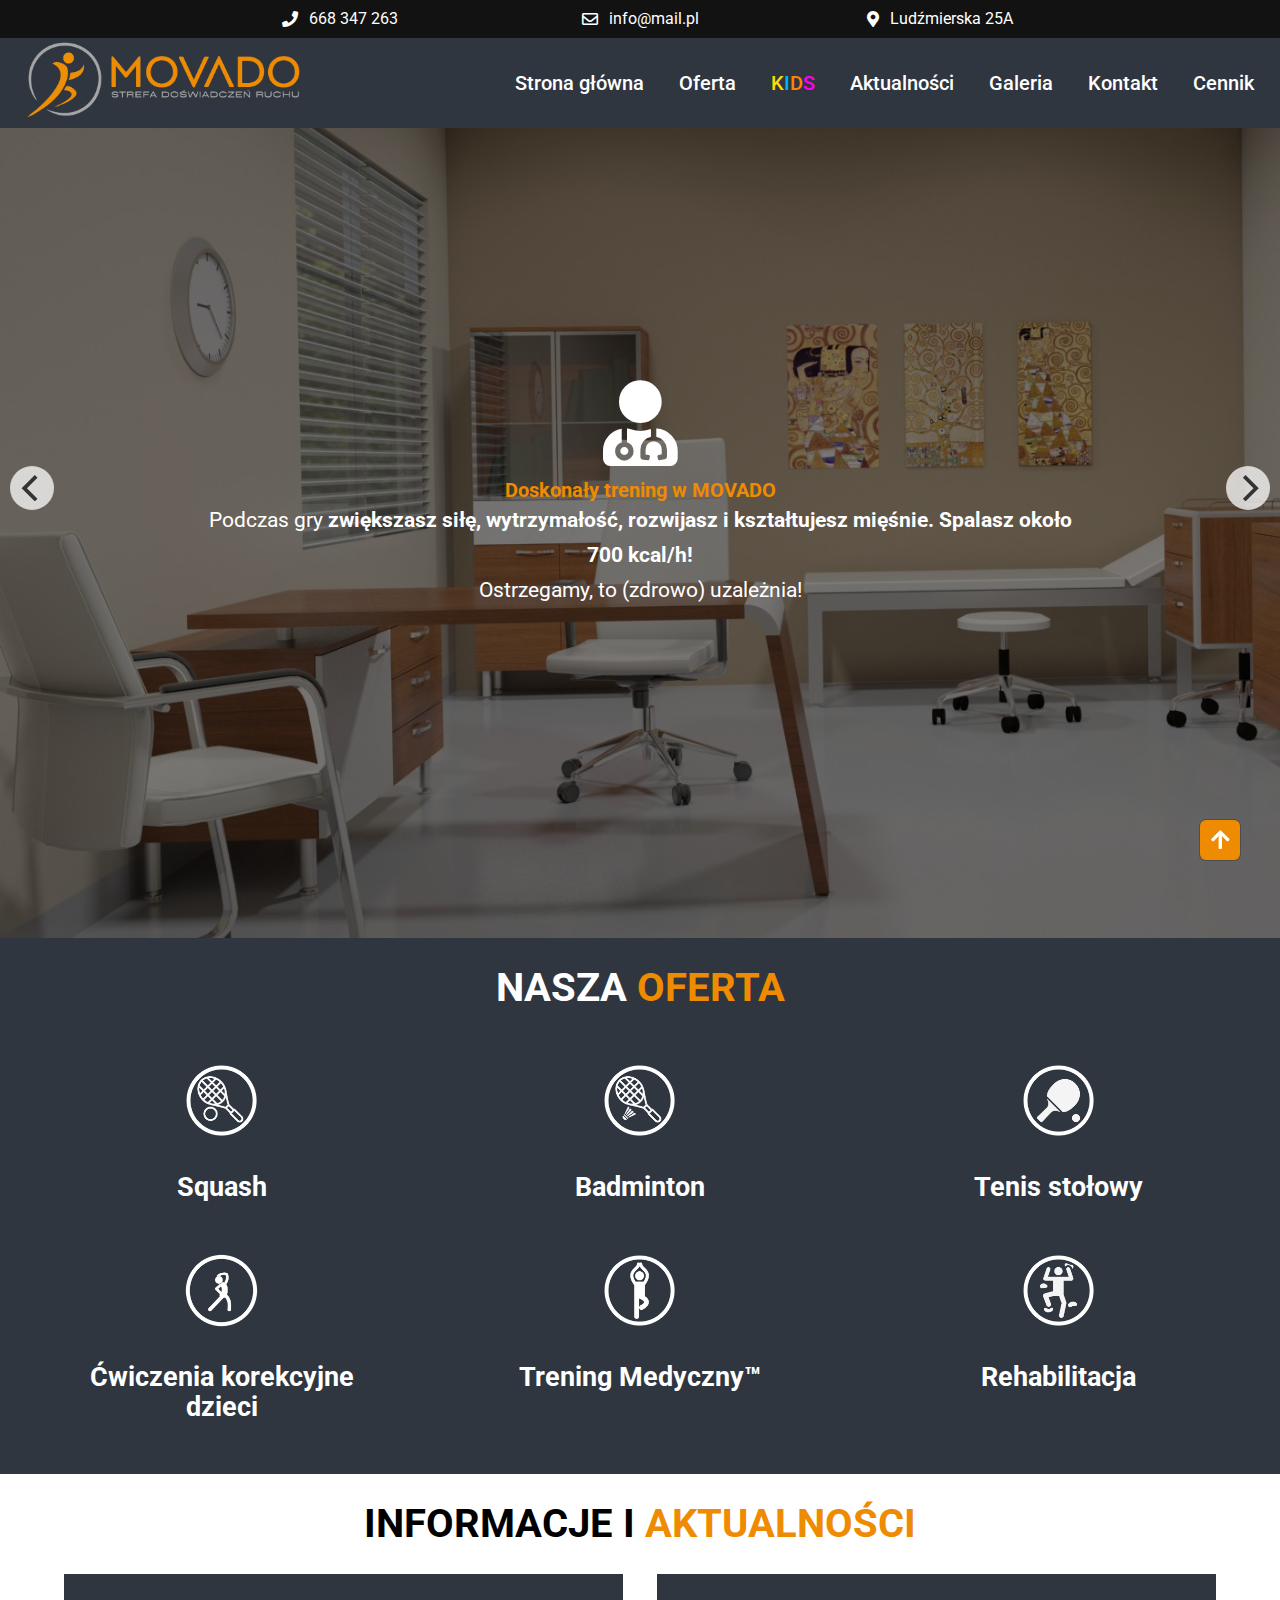
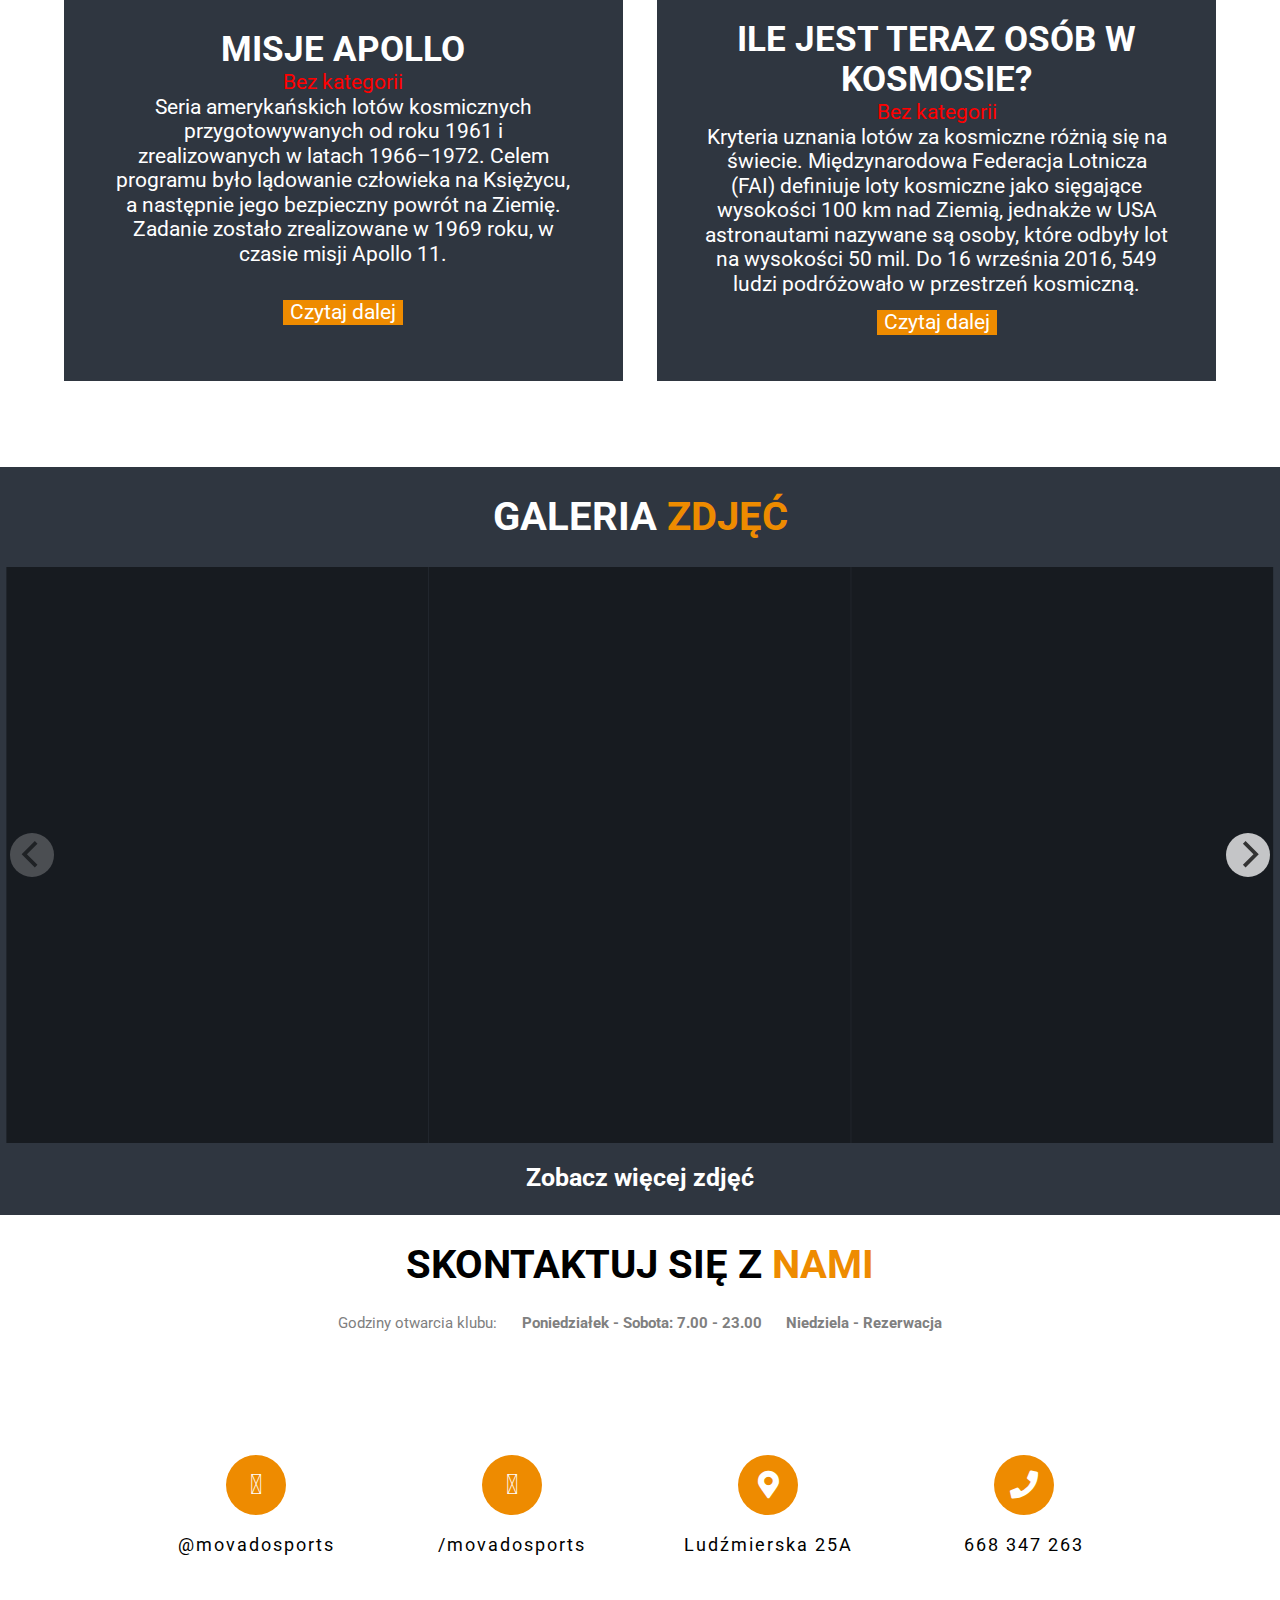
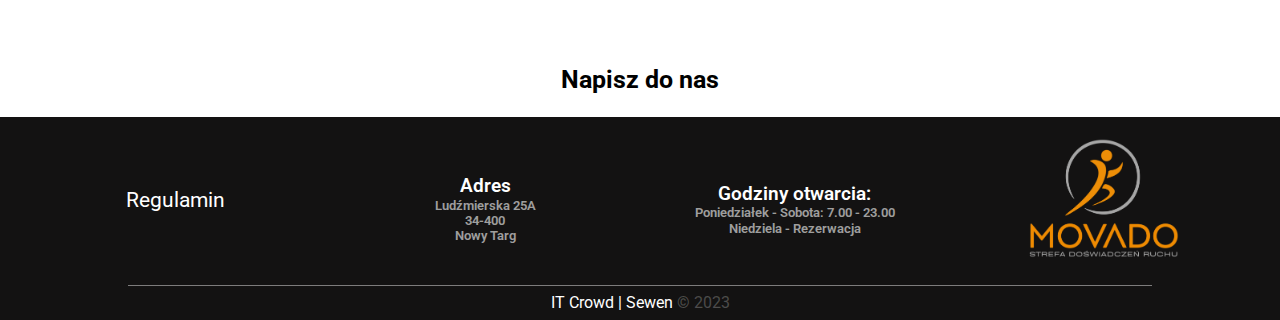
<file: index.html>
<!DOCTYPE html>
<html lang="pl">
<head>
    <!-- Metatags -->
    <meta charset="UTF-8">
    <meta name="viewport" content="width=device-width, initial-scale=1.0"/>
    <meta property="og:title" content="MOVADO - Strefa doświadczeń ruchu"/>
    <meta property="og:type" content="fitness.course"/>
    <meta property="og:description" content="Hala sportowa Movado w Nowym targu to: Squash • Badminton • Tenis stołowy • Bouldering • Zajęcia sportowe. Zainwestuj w ruch a zyskasz zdrowie!"/>
    <meta name="description" content="Hala sportowa Movado w Nowym targu to: Squash • Badminton • Tenis stołowy • Bouldering • Zajęcia sportowe. Zainwestuj w ruch a zyskasz zdrowie!"/>
    <meta property="og:image" content="img/MOVADO-WEBSITE-PREVIEW"/>
    <link rel="icon" type="image/png" href="img/MOVADO-PION.png"/>
    <link rel="apple-touch-icon" href="img/MOVADO-POZIOM.png"/>
    <meta property="og:url" content="http://movadosports.pl/"/>
    <link rel=”canonical” href=”http://movadosports.pl/”/>
    <title>MOVADO - Strefa doświadczeń ruchu</title>
    <!-- Styles -->
    <link rel="stylesheet" href="https://stackpath.bootstrapcdn.com/bootstrap/4.5.0/css/bootstrap.min.css" integrity="sha384-9aIt2nRpC12Uk9gS9baDl411NQApFmC26EwAOH8WgZl5MYYxFfc+NcPb1dKGj7Sk" crossorigin="anonymous">
    <link rel="stylesheet" href="css/normalize.css">
    <link rel="stylesheet" href="css/flickity.min.css">
    <!-- Fonts -->
    <link rel="preconnect" href="https://fonts.googleapis.com">
    <link rel="preconnect" href="https://fonts.gstatic.com" crossorigin>
    <link rel='stylesheet' id='google-fonts-css'  href='https://fonts.googleapis.com/css?family=Roboto%7CAlata%7CRoboto+Condensed%7COswald%7CRoboto+Slab&#038;display=swap&#038;ver=5.5' type='text/css' media='all' />
    <link rel="stylesheet" href="https://cdnjs.cloudflare.com/ajax/libs/font-awesome/6.4.0/css/all.min.css" integrity="sha512-iecdLmaskl7CVkqkXNQ/ZH/XLlvWZOJyj7Yy7tcenmpD1ypASozpmT/E0iPtmFIB46ZmdtAc9eNBvH0H/ZpiBw==" crossorigin="anonymous" referrerpolicy="no-referrer"/>
    <link rel="stylesheet" href="https://pro.fontawesome.com/releases/v5.15.4/css/all.css"/>
    <!-- MyStyles -->
    <link rel="stylesheet" href="css/style.css">
    <link rel="stylesheet" href="css/grid.css">
    <link rel="stylesheet" href="css/media.css"> 
</head>

<!-- Top navbar -->
<body class="grid-container m-auto">
    <section class="top-bar">
		<div class="contact-card">
			<i class="fas fa-phone"></i>
			<p><a href="tel:+48668347263">668 347 263</a></p>
		</div>
		<div class="contact-card">
			<i class="far fa-envelope"></i>
			<p><a href="mailto:info@mail.pl">info@mail.pl</a></p>
        </div>
        <div class="contact-card">
			<i class="fas fa-map-marker-alt"></i>
			<p><a onclick="myhref()" href="https://maps.google.com/maps/dir//Lud%C5%BAmierska+25A+34-400+Nowy+Targ/@49.4728089,20.0094221,17z/data=!4m5!4m4!1m0!1m2!1m1!1s0x4715e4fc2204c859:0x99fb257976a16172" target="_blank">Ludźmierska 25A</a></p>
		</div>
	</section>
<!-- Top navbar -->

<!-- Menu -->
<div style="height: 100vh;">
    <nav id="menu" class="navbar-top">
        <a href="index.html" class="logo">
            <img src="img/MOVADO-POZIOM.png" alt="LOGO-MOVADO-FITNESS-SQUASH">
        </a>
        <button class="menu-toggler">
            <span></span>
            <span></span>
            <span></span>
        </button>
        <div class="navbar-menu">
            <a href="#main-carousel" onclick="disableMenu()">Strona główna</a>
            <a href="#offer" onclick="disableMenu()">Oferta</a>
            <a href="kids.html" class="kids" onclick="disableMenu()"><span style="color: #ffd900;">K</span><span style="color: #01b6ff;">I</span><span style="color:#fe8400;">D</span><span style="color: #ff00ee;">S</span></a>
            <a href="#blog" onclick="disableMenu()">Aktualności</a>
            <a href="#gallery-anchor" onclick="disableMenu()">Galeria</a>
            <a href="#contact-section" onclick="disableMenu()">Kontakt</a>
            <a href="pricing.html">Cennik</a>
        </div>
    </nav>
<!-- Menu -->

<!-- Main section - Carousel -->
    <header class="grid-item">
        <section id="main-carousel" class="main-carousel" data-flickity='{"wrapAround": true, "autoPlay": true, "pauseAutoPlayOnHover": true}'>
            <div class="carousel-cell" style="background-image: url(img/baner-1.jpg); background-position: fixed; background-repeat: no-repeat; background-size: cover;">
                <i class="fas fa-user-md testimonial-icon"></i>
                <h2 class="testimonial-quote">Doskonały trening w MOVADO</h2>
                <p class="testimonial-name">Podczas gry <b>zwiększasz siłę, wytrzymałość, rozwijasz i kształtujesz mięśnie. Spalasz około 700 kcal/h!</b></p>
                <p class="testimonial-name">Ostrzegamy, to (zdrowo) uzależnia!</p>
            </div>
            <div class="carousel-cell" style="background-image: url(img/baner-2.jpg); background-position: fixed; background-repeat: no-repeat; background-size: cover;">
                <i class="fas fa-lightbulb testimonial-icon"></i>
                <h2 class="testimonial-quote">Wysokie kwalifikacje</h2>
                <p class="testimonial-name">Lorem ipsum dolor sit amet consectetur adipisicing elit. Architecto ex harum, quis, mollitia aspernatur voluptates error ipsum eius ullam sapiente, distinctio ipsa adipisci? Eos impedit dolores provident excepturi expedita natus reiciendis ratione voluptatum nam id vero iure quod, non beatae?</p>
            </div>
            <div class="carousel-cell" style="background-image: url(img/baner-3.jpg); background-position: fixed; background-repeat: no-repeat; background-size: cover;">
                <i class="fas fa-smile-beam testimonial-icon"></i>
                <h2 class="testimonial-quote">Pozytywne opinie</h2>
                <p class="testimonial-name">Lorem ipsum dolor sit amet consectetur adipisicing elit. Architecto ex harum, quis, mollitia aspernatur voluptates error ipsum eius ullam sapiente, distinctio ipsa adipisci? Eos impedit dolores provident excepturi expedita natus reiciendis ratione voluptatum nam id vero iure quod, non beatae?</p>
            </div>
            <div class="carousel-cell" style="background-image: url(img/baner-4.jpg); background-position: fixed; background-repeat: no-repeat; background-size: cover;">
                <i class="fas fa-hands-helping testimonial-icon"></i>
                <h2 class="testimonial-quote">Liczą się ludzie</h2>
                <p class="testimonial-name">Lorem ipsum dolor sit amet consectetur adipisicing elit. Architecto ex harum, quis, mollitia aspernatur voluptates error ipsum eius ullam sapiente, distinctio ipsa adipisci? Eos impedit dolores provident excepturi expedita natus reiciendis ratione voluptatum nam id vero iure quod, non beatae?</p>
            </div>
            <div class="carousel-cell" style="background-image: url(img/baner-5.jpg); background-position: fixed; background-repeat: no-repeat; background-size: cover;">
                <i class="fas fa-table testimonial-icon"></i>
                <h2 class="testimonial-quote">Elastyczne godziny przyjęć</h2>
                <p class="testimonial-name">Lorem ipsum dolor sit amet consectetur adipisicing elit. Architecto ex harum, quis, mollitia aspernatur voluptates error ipsum eius ullam sapiente, distinctio ipsa adipisci? Eos impedit dolores provident excepturi expedita natus reiciendis ratione voluptatum nam id vero iure quod, non beatae?</p>
            </div>
        </section>
    </header>
</div>
<!-- Main section - Carousel -->

<!-- Offer-->
<a id="offer" class="anchor"></a>
<main id="main" class="grid-item">
    <!-- Offer cards -->
    <section class="wrapper">
        <h2 class="heading">Nasza<span> oferta</span></h2>
        <div class="card-holder" style="flex-wrap: wrap; width: 100%;">

            <!-- Card 1 -->
            <div class="meta-card offer-slider-enabler" id="0">
                <img src="img/info-img-3.png" alt="SQUASH">
                <h4>Squash</h4>
            </div>
            <!-- Card 1 -->

            <!-- Card 2 -->
            <div class="meta-card offer-slider-enabler" id="1">
                <img src="img/info-img-1.png" alt="BADMINTON">
                <h4>Badminton</h4>
            </div>
            <!-- Card 2 -->

            <!-- Card 3 -->
            <div class="meta-card offer-slider-enabler" id="2">
                <img src="img/info-img-5.png" alt="PING-PONG">
                <h4>Tenis stołowy</h4>
            </div>
            <!-- Card 3 -->

            <!-- Card 4 -->
            <div class="meta-card offer-slider-enabler" id="3">
                <img src="img/info-img-4.png" alt="ĆWICZENIA-KOREKCYJNE-DZIECI">
                <h4>Ćwiczenia korekcyjne dzieci</h4>
            </div>
            <!-- Card 4 -->

            <!-- Card 5 -->
            <div class="meta-card offer-slider-enabler" id="4">
                <img src="img/info-img-7.png" alt="TRENING-MEDYCZNY">
                <h4>Trening Medyczny&trade;</h4>
            </div>
            <!-- Card 5 -->

            <!-- Card 6 -->
            <div class="meta-card offer-slider-enabler" id="5">
                <img src="img/info-img-8.png" alt="REHABLITACJA">
                <h4>Rehabilitacja</h4>
            </div>
            <!-- Card 6 -->
        </div>
    </section>
    <!-- Offer cards -->

<!-- Offer sliders -->

    <!-- Offer slider 1-->
    <div class="offer-slider">
        <i class="fa-regular fa-circle-xmark fa-lg offer-slider-disable offer-slider-enabler" id="0"></i>
        <div class="offer-slider-content">
            <h2>SQUASH</h2>
            <p>Squash to jeden z najbardziej intensywnych sportów na świecie. W MOVADO można
                cieszyć się nim na wiele sposobów: od indywidualnych lekcji z trenerami, poprzez
                sparingi w gronie przyjaciół, aż po uczestnictwo w organizowanych przez klub
                turniejach. Do Twojej dyspozycji oddajemy dwa korty renomowanej firmy McWil,
                gwarantujące komfort i bezpieczeństwo a także doskonałą amortyzację podłogi
                zapobiegającą obciążeniom stawów.</p>
            <p>Squash wspaniale wpływa na samopoczucie i kondycję fizyczną, jest świetnym
                sposobem na wyładowanie negatywnych emocji a dodatkowo ma korzystny wpływ na
                modelowanie sylwetki i wzmacnianie mięśni. Podczas jednego treningu można spalić
                nawet 700 kcal!!!</p>
            <p><b>Sprzęt do gry wypożyczysz lub kupisz w MOVADO.</b></p>
            <p class="offer-slider-question" data-tekst-id="offer-slider-text1"><b>W co się ubrać na squasha?</b></p>
	        <p class="offer-slider-text" id="offer-slider-text1">Do gry w squasha ubierz się wygodnie ale sportowo. Na kortach obowiązuje obuwie
            z kauczokową podeszwą lub z oznaczeniem non-marking.</p>
	        <p class="offer-slider-question" data-tekst-id="offer-slider-text2"><b>Czy na squashu można schudnąć?</b></p>
	        <p class="offer-slider-text" id="offer-slider-text2">Squash jest sportem o dużej intensywności, który zwiększa metabolizm, a tym
                samym<b> doskonale wpływa na spalanie tkanki tłuszczowej.</b> Godzinny trening
                squasha może spalić nawet 700 kcal.</p>

	        <p class="offer-slider-question" data-tekst-id="offer-slider-text3"><b>Jakie mięśnie pracują przy squashu?</b></p>
	        <p class="offer-slider-text" id="offer-slider-text3">Squash wszechstronnie rozwija całe ciało, ponieważ angażuje do pracy wszystkie
                partie mięśniowe, a w szczególności<b> nogi, ramiona i brzuch.</b> Można więc za jednym
                razem schudnąć, a także wymodelować sylwetkę.</p>

	        <p class="offer-slider-question" data-tekst-id="offer-slider-text4"><b>Czy można grać w squasha samemu?</b></p>
	        <p class="offer-slider-text" id="offer-slider-text4">Niestety nie da się przeprowadzić pełnej rozgrywki grając samemu. Do meczu w
                squasha potrzeba dwóch osób. Natomiast gra w pojedynkę ma sens, jako forma
                treningu. Masz możliwość przećwiczyć zagrywki, refleks, koordynacje itp.</p>
        </div>
        <div class="offer-slider-image">
            <img src="img/squash-slider.jpg" alt="SQUASH">
        </div>
    </div>
    <!-- Offer slider 1 -->

    <!-- Offer slider 2 -->
    <div class="offer-slider">
        <i class="fa-regular fa-circle-xmark fa-lg offer-slider-disable offer-slider-enabler" id="1"></i>
        <div class="offer-slider-content">
            <h2>Badminton</h2>
            <p>Badminton jest sportem dla każdego, niezależnie od wieku. Jest to dyscyplina, która
                rozwija koordynacje ruchową, szybkość, zwinność oraz poprawia kondycje fizyczną.
                Gra zapewni ci zarówno intensywny trening jak i relaks w gronie przyjaciół.</p>
            <p>Zapraszamy na znakomity kort firmy Victor, położony na podwójnie legarowanej,
                profesjonalnej podłodze sportowej - zapewnia komfort stawów i optymalną
                przyczepność.</p>
            <p><b>Na naszych kortach odkryjesz badmintona na nowo!</b></p>
            <p><b>Sprzęt do gry możesz wypożyczyć lub kupić na miejscu.</b></p>
        </div>
        <div class="offer-slider-image">
            <img src="img/badminton-slider.jpg" alt="SQUASH">
        </div>
    </div>
    <!-- Offer slider 2 -->

    <!-- Offer slider 3 -->
    <div class="offer-slider">
        <i class="fa-regular fa-circle-xmark fa-lg offer-slider-disable offer-slider-enabler" id="2"></i>
        <div class="offer-slider-content">
        <h2>Tenis stołowy</h2>
        <p>Lubisz pograć w ping ponga w wolnej chwili? A może chcesz doskonalić swoje
            umiejętności? U nas zagrasz w ping ponga niezależnie od poziomu zaawansowania.
            MOVADO oddaje do Twojej dyspozycji profesjonalny stół firmy Stiga.</p>
        <p><b>Sprzęt do gry możesz wypożyczyć lub kupić na miejscu.</b></p>
        <p>Tenis stołowy (Ping-Pong) jest energiczną grą mającą na celu poprawę zwinności
            oraz wzmocnienie kondycji fizycznej. Wymaga od zawodników szybkich reakcji oraz
            precyzji. Bardzo pozytywnie wpływa na modelowanie sylwetki.</p>
        </div>
        <div class="offer-slider-image">
            <img src="img/pong-slider.jpg" alt="SQUASH">
        </div>
    </div>
    <!-- Offer slider 3 -->

    <!-- Offer slider 4 -->
    <div class="offer-slider">
        <i class="fa-regular fa-circle-xmark fa-lg offer-slider-disable offer-slider-enabler" id="3"></i>
        <div class="offer-slider-content">
            <h2>Ćwiczenia korekcyjne dla najmłodszych</h2>
            <p>W MOVADO prowadzimy zajęcia indywidualne oraz grupowe dla dzieci i młodzieży z wadami
                postawy, skoliozami, wadami kończyn dolnych oraz nadwagą.</p>
            <p>Zajęcia bazują na prawidłowych wzorcach ruchowych, zawierają ćwiczenia równoważne,
                koordynacyjne, oddziałujące na wszystkie partie mięśniowe, które są odpowiedzialne za
                utrzymanie kręgosłupa we właściwym położeniu oraz za utrzymanie właściwej postawy.</p>
            <p>Treningi są prowadzone w urozmaicony sposób (ćwiczenia na sali, gry zespołowe dostępne w
                klubie tj. squash, badminton, tenis stołowy, ścianka wspinaczkowa), dzięki czemu dzieci się
                świetnie bawią i mogą wyładować swoją energie.</p>
            <p><b>Umów się na bezpłatną konsultację z fizjoterapeutą lub przyjdź na zajęcia zapoznawcze.</b></p>
        </div>
        <div class="offer-slider-image">
            <img src="img/kids-slider.jpg" alt="SQUASH">
        </div>
    </div>
    <!-- Offer slider 4 -->

    <!-- Offer slider 5 -->
    <div class="offer-slider">
        <i class="fa-regular fa-circle-xmark fa-lg offer-slider-disable offer-slider-enabler" id="4"></i>
            <div class="offer-slider-content">
            <h2>Trening medyczny&trade;</h2>
            <p></p>
            <p></p>
        </div>
        <div class="offer-slider-image">
            <img src="img/medical-slider.jpg" alt="SQUASH">
        </div>
    </div>
    <!-- Offer slider 5 -->

    <!-- Offer slider 6 -->
    <div class="offer-slider">
        <i class="fa-regular fa-circle-xmark fa-lg offer-slider-disable offer-slider-enabler" id="5"></i>
        <div class="offer-slider-content">
            <h2>Rehabilitacja</h2>
        </div>
        <div class="offer-slider-image">
            <img src="img/bouldering-slider.jpg" alt="SQUASH">
        </div>
    </div>
    <!-- Offer slider 6 -->

    <!-- Offer sliders -->
<!-- Offer -->

<!-- Blog -->
<a id="blog" class="anchor"></a>
    <section id="informations" class="products-wrapper">
        <h2 style="color: black" class="heading">Informacje i <span>aktualności</span></h2>
        <section class="products">

            <!-- Article 1 -->
            <div class="news-card">
                <div class="news-card-meta">
                    <a class="blog-title" href="https://www.nasa.gov/specials/apollo50th/missions.html" target="_blank"><h2>Misje Apollo</h2></a>
                    <a class="blog-category">Bez kategorii</a>
                    <p>Seria amerykańskich lotów kosmicznych przygotowywanych od roku 1961 i zrealizowanych w latach 1966–1972. Celem programu było lądowanie człowieka na Księżycu, a następnie jego bezpieczny powrót na Ziemię. Zadanie zostało zrealizowane w 1969 roku, w czasie misji Apollo 11.</p>
                </div>
                    <input type="button" class="read-more btn" value="Czytaj dalej" />
            </div>
            <!-- Article 1 -->

            <!-- Article 2 -->
            <div class="news-card">
                <div class="news-card-meta">
                    <a class="blog-title" href="https://www.howmanypeopleareinspacerightnow.com/" target="_blank"><h2>Ile jest teraz osób w kosmosie?</h2></a>
                    <a class="blog-category">Bez kategorii</a>
                    <p>Kryteria uznania lotów za kosmiczne różnią się na świecie. Międzynarodowa Federacja Lotnicza (FAI) definiuje loty kosmiczne jako sięgające wysokości 100 km nad Ziemią, jednakże w USA astronautami nazywane są osoby, które odbyły lot na wysokości 50 mil. Do 16 września 2016, 549 ludzi podróżowało w przestrzeń kosmiczną.</p>
                </div>
                <input type="button" class="read-more btn" value="Czytaj dalej" />
            </div>
            <!-- Article 2 -->
        </section>   
    </section>
<!-- Blog -->

<!-- Gallery -->
<a id="gallery-anchor" class="anchor"></a>
<section id="gallery">
    <h2 class="heading">Galeria<span> zdjęć</span></h2>
    <div class="carousel" data-flickity='{ "groupCells": true }'>
        <div class="carousel-cell gallery-carousel" style="background-image: url(https://picsum.photos/1920/1080); background-position: fixed; background-repeat: no-repeat; background-size: cover;"></div>
        <div class="carousel-cell gallery-carousel" style="background-image: url(https://picsum.photos/1920/1070); background-position: fixed; background-repeat: no-repeat; background-size: cover;"></div>
        <div class="carousel-cell gallery-carousel" style="background-image: url(https://picsum.photos/1920/1060); background-position: fixed; background-repeat: no-repeat; background-size: cover;"></div>
        <div class="carousel-cell gallery-carousel" style="background-image: url(https://picsum.photos/1920/1050); background-position: fixed; background-repeat: no-repeat; background-size: cover;"></div>
        <div class="carousel-cell gallery-carousel" style="background-image: url(https://picsum.photos/1920/1040); background-position: fixed; background-repeat: no-repeat; background-size: cover;"></div>
        <div class="carousel-cell gallery-carousel" style="background-image: url(https://picsum.photos/1920/1030); background-position: fixed; background-repeat: no-repeat; background-size: cover;"></div>
        <div class="carousel-cell gallery-carousel" style="background-image: url(https://picsum.photos/1920/1020); background-position: fixed; background-repeat: no-repeat; background-size: cover;"></div>
        <div class="carousel-cell gallery-carousel" style="background-image: url(https://picsum.photos/1920/1010); background-position: fixed; background-repeat: no-repeat; background-size: cover;"></div>
      </div>
      <a class="gallery-btn" href="#more">Zobacz więcej zdjęć</a>
</section>
<!-- Gallery -->

<!-- Contact -->
    <section id="contact-section" class="contact-section">
        <h2 class="heading">Skontaktuj się z<span> nami</span></h2>
        <div class="opening-hours">
            <p>Godziny otwarcia klubu: </p>
            <p><b>Poniedziałek - Sobota: 7.00 - 23.00</b></p>
            <p><b>Niedziela - Rezerwacja</b></p>
        </div>
        <div class="contact-info">
                <div onclick="call()" class="card">
                    <i class="card-icon fas fa-phone"></i>
                    <a style="color: black" href="tel:+48668347263"><p>668 347 263</p></a>
                </div>
                <div onclick="myhref()" class="card">
                    <i class="card-icon fas fa-map-marker-alt"></i>
                    <p><a href="https://maps.google.com/maps/dir//Lud%C5%BAmierska+25A+34-400+Nowy+Targ/@49.4728089,20.0094221,17z/data=!4m5!4m4!1m0!1m2!1m1!1s0x4715e4fc2204c859:0x99fb257976a16172" target="_blank">Ludźmierska 25A</a></p>
                </div>
                <div class="card">
                    <i class="card-icon fa-brands fa-facebook"></i>
                    <p><a href="fb" target="_blank">/movadosports</a></p>
                </div>
                <div class="card">
                    <i class="card-icon fa-brands fa-instagram"></i>
                    <p><a href="ig" target="_blank">@movadosports</a></p>
                </div>
            <!-- <iframe class="map" src="https://www.google.com/maps/embed?pb=!1m18!1m12!1m3!1d2592.6190485242214!2d20.00684717685303!3d49.472812357271486!2m3!1f0!2f0!3f0!3m2!1i1024!2i768!4f13.1!3m3!1m2!1s0x4715e4fc2204c859%3A0x99fb257976a16172!2sLud%C5%BAmierska%2025A%2C%2034-400%20Nowy%20Targ!5e0!3m2!1spl!2spl!4v1680973218560!5m2!1spl!2spl" frameborder="0" style="border:0;" allowfullscreen="" aria-hidden="false" tabindex="0"></iframe> -->
        </div>
        <a class="gallery-btn" style="color: black;" href="#">Napisz do nas</a>
    </section>
</main>
<!-- Contact -->

<!-- Footer -->
<footer class="grid-item">
    <section class="triple">
        <div id="scope">
            <a href="#">Regulamin</a>
        </div>
        <div id="address">
            <h3>Adres</h3>
            <p>Ludźmierska 25A</p>
            <p>34-400</p>
            <p>Nowy Targ</p>
        </div>
        <div id="hours">
            <h3>Godziny otwarcia: </h3>
            <p>Poniedziałek - Sobota: 7.00 - 23.00</p>
            <p>Niedziela - Rezerwacja</p>
        </div>
        <div class="fb-div">
            <img src="img/MOVADO-PION.png" alt="LOGO-MOVADO-FITNESS-SQUASH" style="width: 150px;" />
        </div>
    </section>
    <section class="copyright"><a href="https://itcrowd.net.pl/" target="_blank">IT Crowd | Sewen</a> &copy; 2023</section>
</footer>
<!-- Footer -->

<!-- Go to top button -->
    <button id="go2Top" class="fas fa-arrow-up goTop" style="cursor: pointer; opacity: 1; line-height: 40px;"></button>
<!-- Go to top button -->

<!-- Sctipts -->
    <script src="js/flickity.pkgd.min.js"></script>
<!-- MyScripts -->
    <script src="js/scripts.js"></script>

</body>
</html>
</file>
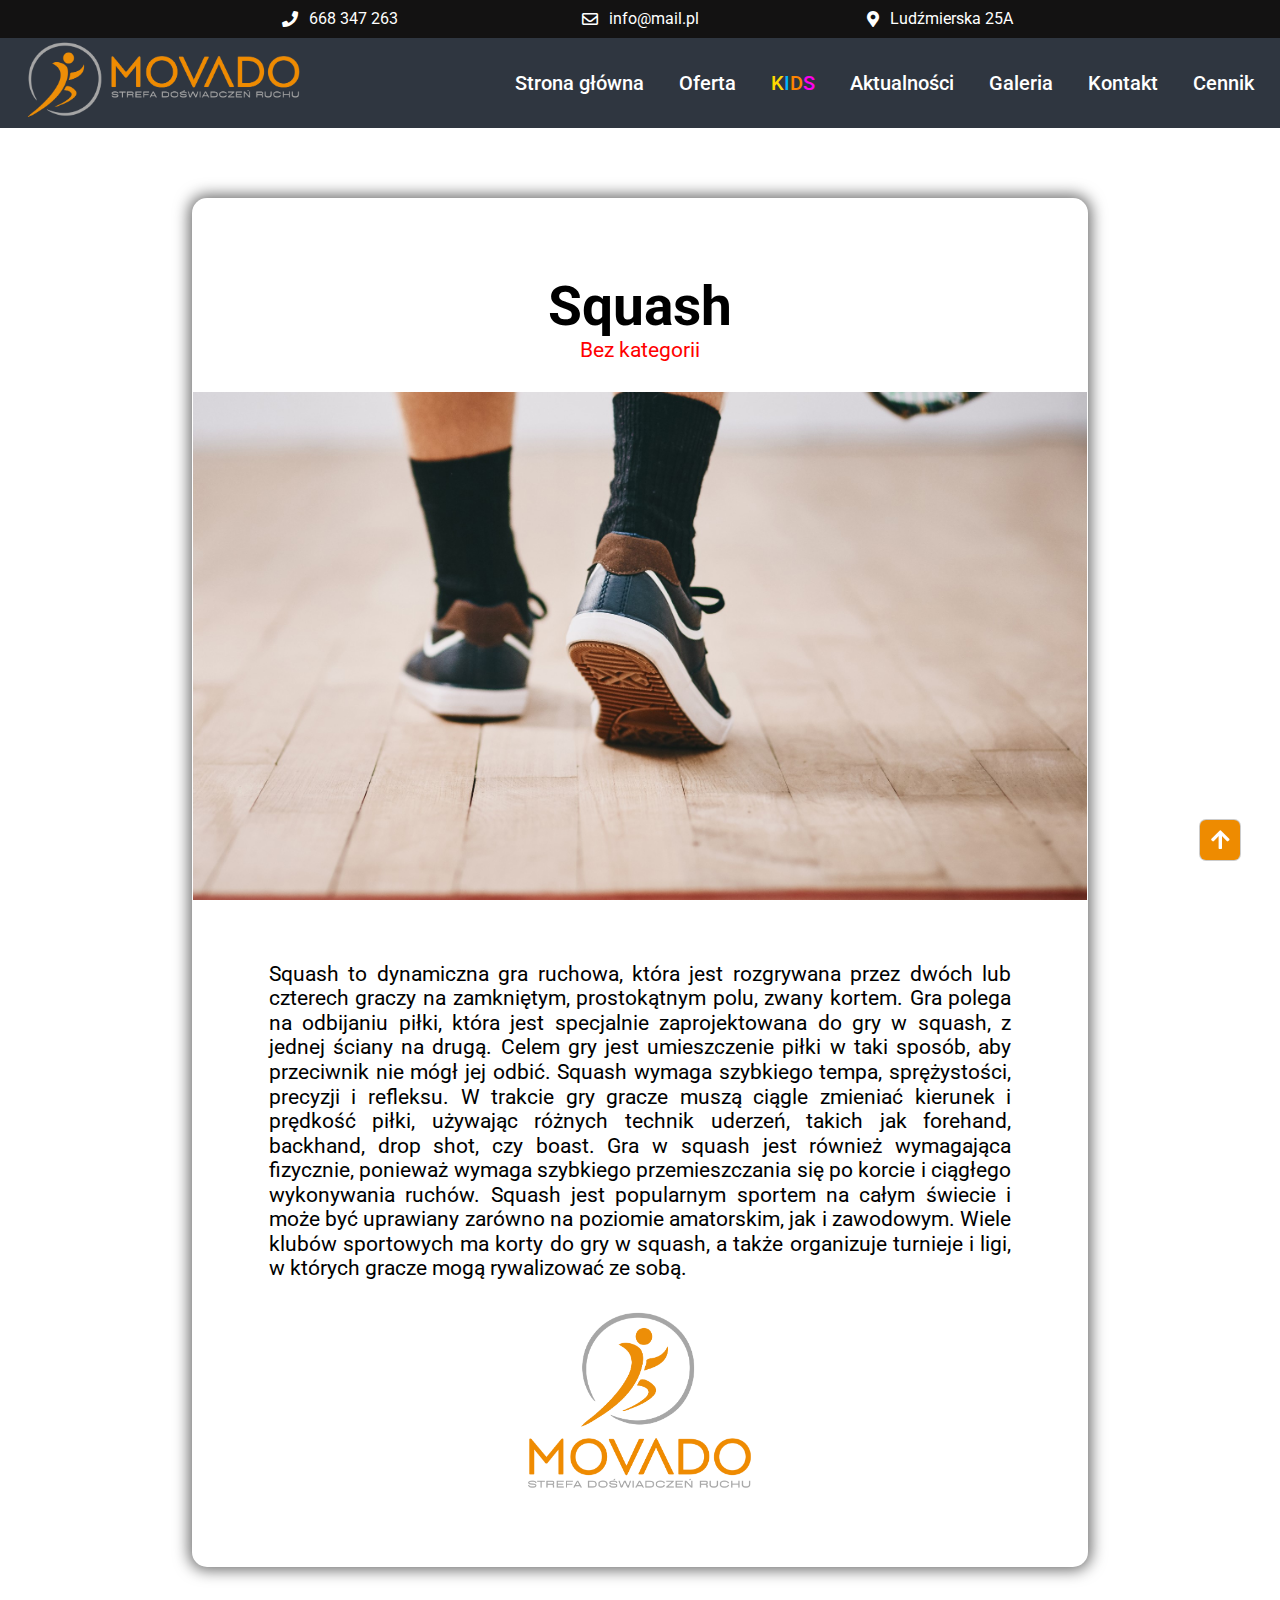
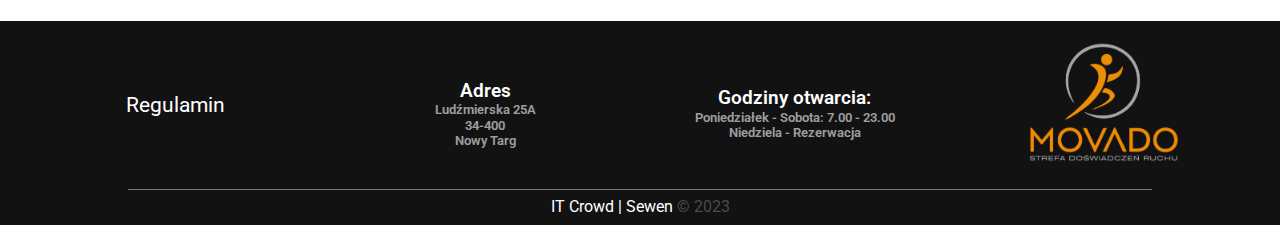
<file: article.html>
<!DOCTYPE html>
<html lang="pl">
<head>
    <!-- Metatags -->
    <meta charset="UTF-8">
    <meta name="viewport" content="width=device-width, initial-scale=1.0"/>
    <meta property="og:title" content="MOVADO - Strefa doświadczeń ruchu"/>
    <meta property="og:type" content="fitness.course"/>
    <meta property="og:description" content="Hala sportowa Movado w Nowym targu to: Squash • Badminton • Tenis stołowy • Bouldering • Zajęcia sportowe. Zainwestuj w ruch a zyskasz zdrowie!"/>
    <meta name="description" content="Hala sportowa Movado w Nowym targu to: Squash • Badminton • Tenis stołowy • Bouldering • Zajęcia sportowe. Zainwestuj w ruch a zyskasz zdrowie!"/>
    <meta property="og:image" content="img/MOVADO-WEBSITE-PREVIEW"/>
    <link rel="icon" type="image/png" href="img/MOVADO-PION.png"/>
    <link rel="apple-touch-icon" href="img/MOVADO-POZIOM.png"/>
    <meta property="og:url" content="http://movadosports.pl/"/>
    <link rel=”canonical” href=”http://movadosports.pl/”/>
    <title>MOVADO - Strefa doświadczeń ruchu</title>
    <!-- Styles -->
    <link rel="stylesheet" href="https://stackpath.bootstrapcdn.com/bootstrap/4.5.0/css/bootstrap.min.css" integrity="sha384-9aIt2nRpC12Uk9gS9baDl411NQApFmC26EwAOH8WgZl5MYYxFfc+NcPb1dKGj7Sk" crossorigin="anonymous">
    <link rel="stylesheet" href="css/normalize.css">
    <link rel="stylesheet" href="css/flickity.min.css">
    <!-- Fonts -->
    <link rel="preconnect" href="https://fonts.googleapis.com">
    <link rel="preconnect" href="https://fonts.gstatic.com" crossorigin>
    <link rel='stylesheet' id='google-fonts-css'  href='https://fonts.googleapis.com/css?family=Roboto%7CAlata%7CRoboto+Condensed%7COswald%7CRoboto+Slab&#038;display=swap&#038;ver=5.5' type='text/css' media='all' />
    <link rel="stylesheet" href="https://cdnjs.cloudflare.com/ajax/libs/font-awesome/6.4.0/css/all.min.css" integrity="sha512-iecdLmaskl7CVkqkXNQ/ZH/XLlvWZOJyj7Yy7tcenmpD1ypASozpmT/E0iPtmFIB46ZmdtAc9eNBvH0H/ZpiBw==" crossorigin="anonymous" referrerpolicy="no-referrer"/>
    <link rel="stylesheet" href="https://pro.fontawesome.com/releases/v5.15.4/css/all.css"/>
    <!-- MyStyles -->
    <link rel="stylesheet" href="css/style.css">
    <link rel="stylesheet" href="css/grid.css">
    <link rel="stylesheet" href="css/media.css"> 
</head>

<!-- Top navbar -->
<body style="height: 100%;" class="grid-container m-auto">
    <section class="top-bar">
		<div class="contact-card">
			<i class="fas fa-phone"></i>
			<p><a href="tel:+48668347263">668 347 263</a></p>
		</div>
		<div class="contact-card">
			<i class="far fa-envelope"></i>
			<p><a href="mailto:info@mail.pl">info@mail.pl</a></p>
        </div>
        <div class="contact-card">
			<i class="fas fa-map-marker-alt"></i>
			<p><a onclick="myhref()" href="https://maps.google.com/maps/dir//Lud%C5%BAmierska+25A+34-400+Nowy+Targ/@49.4728089,20.0094221,17z/data=!4m5!4m4!1m0!1m2!1m1!1s0x4715e4fc2204c859:0x99fb257976a16172" target="_blank">Ludźmierska 25A</a></p>
		</div>
	</section>
<!-- Top navbar -->

<!-- Menu -->
<div style="height: 100vh;">
    <nav id="menu" class="navbar-top">
        <a href="index.html" class="logo">
            <img src="img/MOVADO-POZIOM.png" alt="LOGO-MOVADO-FITNESS-SQUASH">
        </a>
        <button class="menu-toggler">
            <span></span>
            <span></span>
            <span></span>
        </button>
        <div class="navbar-menu">
            <a href="#main-carousel" onclick="disableMenu()">Strona główna</a>
            <a href="#offer" onclick="disableMenu()">Oferta</a>
            <a href="kids.html" class="kids" onclick="disableMenu()"><span style="color: #ffd900;">K</span><span style="color: #01b6ff;">I</span><span style="color:#fe8400;">D</span><span style="color: #ff00ee;">S</span></a>
            <a href="#blog" onclick="disableMenu()">Aktualności</a>
            <a href="#gallery-anchor" onclick="disableMenu()">Galeria</a>
            <a href="#contact-section" onclick="disableMenu()">Kontakt</a>
            <a href="pricing.html">Cennik</a>
        </div>
    </nav>
<!-- Menu -->

<!-- Main -->
<section class="articleholder">
    <h2 class="title-article">Squash</h2>
        <a class="blog-category">Bez kategorii</a>
        <div class="article-holder-image" style="background-image: url(img/squash-slider.jpg);"></div>
    <p class="article">Squash to dynamiczna gra ruchowa, która jest rozgrywana przez dwóch lub czterech graczy na zamkniętym, prostokątnym polu, zwany kortem. Gra polega na odbijaniu piłki, która jest specjalnie zaprojektowana do gry w squash, z jednej ściany na drugą. Celem gry jest umieszczenie piłki w taki sposób, aby przeciwnik nie mógł jej odbić.
        Squash wymaga szybkiego tempa, sprężystości, precyzji i refleksu. W trakcie gry gracze muszą ciągle zmieniać kierunek i prędkość piłki, używając różnych technik uderzeń, takich jak forehand, backhand, drop shot, czy boast. Gra w squash jest również wymagająca fizycznie, ponieważ wymaga szybkiego przemieszczania się po korcie i ciągłego wykonywania ruchów.
        Squash jest popularnym sportem na całym świecie i może być uprawiany zarówno na poziomie amatorskim, jak i zawodowym. Wiele klubów sportowych ma korty do gry w squash, a także organizuje turnieje i ligi, w których gracze mogą rywalizować ze sobą.</p>
        <img src="img/MOVADO-PION.png" alt="LOGO-MOVADO-FITNESS-SQUASH" style="width: 150px;" />
</section>
<!-- Artykuł -->
<!-- Main -->

<!-- Footer -->
<footer class="grid-item">
    <section class="triple">
        <div id="scope">
            <a href="#">Regulamin</a>
        </div>
        <div id="address">
            <h3>Adres</h3>
            <p>Ludźmierska 25A</p>
            <p>34-400</p>
            <p>Nowy Targ</p>
        </div>
        <div id="hours">
            <h3>Godziny otwarcia: </h3>
            <p>Poniedziałek - Sobota: 7.00 - 23.00</p>
            <p>Niedziela - Rezerwacja</p>
        </div>
        <div class="fb-div">
            <img src="img/MOVADO-PION.png" alt="LOGO-MOVADO-FITNESS-SQUASH" style="width: 150px;" />
        </div>
    </section>
    <section class="copyright"><a href="https://itcrowd.net.pl/" target="_blank">IT Crowd | Sewen</a> &copy; 2023</section>
</footer>
<!-- Footer -->

<!-- Go to top button -->
    <button id="go2Top" class="fas fa-arrow-up goTop" style="cursor: pointer; opacity: 1; line-height: 40px;"></button>
<!-- Go to top button -->

<!-- Sctipts -->
    <script src="js/flickity.pkgd.min.js"></script>
<!-- MyScripts -->
    <script src="js/scripts.js"></script>

</body>
</html>
</file>
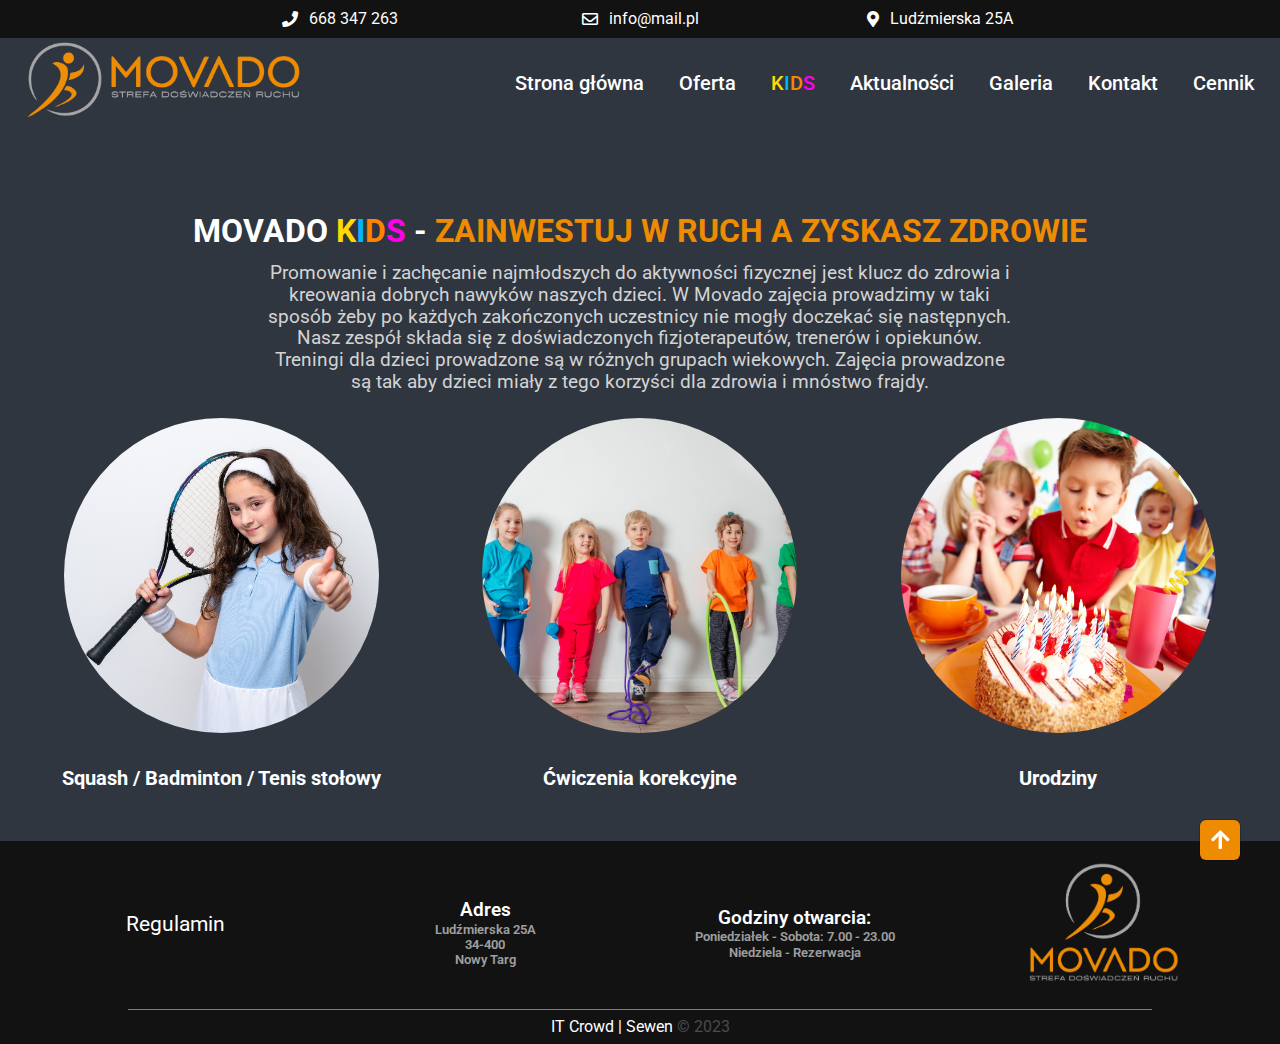
<file: kids.html>
<!DOCTYPE html>
<html lang="pl">
<head>
    <!-- Metatags -->
    <meta charset="UTF-8">
    <meta name="viewport" content="width=device-width, initial-scale=1.0"/>
    <meta property="og:title" content="MOVADO - Strefa doświadczeń ruchu"/>
    <meta property="og:type" content="fitness.course"/>
    <meta property="og:description" content="Hala sportowa Movado w Nowym targu to: Squash • Badminton • Tenis stołowy • Bouldering • Zajęcia sportowe. Zainwestuj w ruch a zyskasz zdrowie!"/>
    <meta name="description" content="Hala sportowa Movado w Nowym targu to: Squash • Badminton • Tenis stołowy • Bouldering • Zajęcia sportowe. Zainwestuj w ruch a zyskasz zdrowie!"/>
    <meta property="og:image" content="img/MOVADO-WEBSITE-PREVIEW"/>
    <link rel="icon" type="image/png" href="img/MOVADO-PION.png"/>
    <link rel="apple-touch-icon" href="img/MOVADO-POZIOM.png"/>
    <meta property="og:url" content="http://movadosports.pl/"/>
    <link rel=”canonical” href=”http://movadosports.pl/”/>
    <title>MOVADO - Strefa doświadczeń ruchu</title>
    <!-- Styles -->
    <link rel="stylesheet" href="https://stackpath.bootstrapcdn.com/bootstrap/4.5.0/css/bootstrap.min.css" integrity="sha384-9aIt2nRpC12Uk9gS9baDl411NQApFmC26EwAOH8WgZl5MYYxFfc+NcPb1dKGj7Sk" crossorigin="anonymous">
    <link rel="stylesheet" href="css/normalize.css">
    <link rel="stylesheet" href="css/flickity.min.css">
    <!-- Fonts -->
    <link rel="preconnect" href="https://fonts.googleapis.com">
    <link rel="preconnect" href="https://fonts.gstatic.com" crossorigin>
    <link rel='stylesheet' id='google-fonts-css'  href='https://fonts.googleapis.com/css?family=Roboto%7CAlata%7CRoboto+Condensed%7COswald%7CRoboto+Slab&#038;display=swap&#038;ver=5.5' type='text/css' media='all' />
    <link rel="stylesheet" href="https://cdnjs.cloudflare.com/ajax/libs/font-awesome/6.4.0/css/all.min.css" integrity="sha512-iecdLmaskl7CVkqkXNQ/ZH/XLlvWZOJyj7Yy7tcenmpD1ypASozpmT/E0iPtmFIB46ZmdtAc9eNBvH0H/ZpiBw==" crossorigin="anonymous" referrerpolicy="no-referrer"/>
    <link rel="stylesheet" href="https://pro.fontawesome.com/releases/v5.15.4/css/all.css"/>
    <!-- MyStyles -->
    <link rel="stylesheet" href="css/style.css">
    <link rel="stylesheet" href="css/grid.css">
    <link rel="stylesheet" href="css/media.css"> 
</head>

<!-- Top navbar -->
<body style="background: var(--bg); height: 100%;" class="grid-container m-auto">
    <section class="top-bar">
		<div class="contact-card">
			<i class="fas fa-phone"></i>
			<p><a href="tel:+48668347263">668 347 263</a></p>
		</div>
		<div class="contact-card">
			<i class="far fa-envelope"></i>
			<p><a href="mailto:info@mail.pl">info@mail.pl</a></p>
        </div>
        <div class="contact-card">
			<i class="fas fa-map-marker-alt"></i>
			<p><a onclick="myhref()" href="https://maps.google.com/maps/dir//Lud%C5%BAmierska+25A+34-400+Nowy+Targ/@49.4728089,20.0094221,17z/data=!4m5!4m4!1m0!1m2!1m1!1s0x4715e4fc2204c859:0x99fb257976a16172" target="_blank">Ludźmierska 25A</a></p>
		</div>
	</section>
<!-- Top navbar -->

<!-- Menu -->
<div style="height: 100vh;">
    <nav id="menu" class="navbar-top">
        <a href="index.html" class="logo">
            <img src="img/MOVADO-POZIOM.png" alt="LOGO-MOVADO-FITNESS-SQUASH">
        </a>
        <button class="menu-toggler">
            <span></span>
            <span></span>
            <span></span>
        </button>
        <div class="navbar-menu">
            <a href="#main-carousel" onclick="disableMenu()">Strona główna</a>
            <a href="#offer" onclick="disableMenu()">Oferta</a>
            <a href="kids.html" class="kids" onclick="disableMenu()"><span style="color: #ffd900;">K</span><span style="color: #01b6ff;">I</span><span style="color:#fe8400;">D</span><span style="color: #ff00ee;">S</span></a>
            <a href="#blog" onclick="disableMenu()">Aktualności</a>
            <a href="#gallery-anchor" onclick="disableMenu()">Galeria</a>
            <a href="#contact-section" onclick="disableMenu()">Kontakt</a>
            <a href="pricing.html">Cennik</a>
        </div>
    </nav>
<!-- Menu -->

<!-- Main -->
<!-- Offer-->
<a id="offer" class="anchor"></a>
<main style="background: var(--bg); margin-top: 18vh;" id="main" class="grid-item">
    <!-- Offer cards -->
    <section class="wrapper">
        <h2 class="pricing-heading">Movado <span style="color: #ffd900;">K</span><span style="color: #01b6ff;">I</span><span style="color:#fe8400;">D</span><span style="color: #ff00ee;">S</span> - <span> zainwestuj w ruch a zyskasz zdrowie</span></h2>
        <p class="kids-section-text">Promowanie i zachęcanie najmłodszych do  aktywności fizycznej jest klucz do zdrowia i kreowania dobrych nawyków naszych dzieci. W Movado zajęcia prowadzimy w taki sposób żeby po każdych zakończonych uczestnicy nie mogły doczekać się następnych. Nasz zespół składa się z doświadczonych fizjoterapeutów, trenerów i opiekunów. Treningi dla dzieci prowadzone są w różnych grupach wiekowych. Zajęcia prowadzone są tak aby dzieci miały z tego korzyści dla zdrowia i mnóstwo frajdy.</p>
        <div class="card-holder" style="flex-wrap: wrap; width: 100%;">

            <!-- Card 1 -->
            <div class="meta-card-kids offer-slider-enabler" id="0">
                <img src="img/squash-badminton-1.jpg" alt="SQUASH">
                <h4>Squash / Badminton / Tenis stołowy</h4>
            </div>
            <!-- Card 1 -->

            <!-- Card 2 -->
            <div class="meta-card-kids offer-slider-enabler" id="1">
                <img class= "meta-card-kids-image" src="img/kids-slider.jpg" alt="BADMINTON">
                <h4>Ćwiczenia korekcyjne</h4>
            </div>
            <!-- Card 2 -->

            <!-- Card 3 -->
            <div class="meta-card-kids offer-slider-enabler" id="2">
                <img class="meta-card-kids-image" src="img/birthday.jpg" alt="PING-PONG">
                <h4>Urodziny</h4>
            </div>
            <!-- Card 3 -->
        </div>
    </section>
    <!-- Offer cards -->

    <!-- Offer sliders -->

    <!-- Offer slider 1-->
    <div class="offer-slider">
        <i class="fa-regular fa-circle-xmark fa-lg offer-slider-disable offer-slider-enabler" id="0"></i>
        <div class="offer-slider-content">
            <h2>Squash / Badminton / Tenis stołowy</h2>
            <p>Zapraszamy Cię na świetną zabawę i aktywny wypoczynek w naszym klubie sportowym! Nasze zajęcia Squash, Badminton i Tenis stołowy to doskonała okazja do spędzenia czasu w gronie koleżanek i kolegów, poprawienia kondycji, zdrowej rywalizacji i nauki nowych umiejętności.</p>
            <p>Dla dzieci proponujemy zajęcia grupowe, indywidualne lekcje z instruktorem oraz możliwość ćwiczeń z rodzicami. Nasze zajęcia są pełne pozytywnej energii, a instruktorzy zawsze stawiają na rozwój każdego uczestnika.</p>
            <p>Jeśli interesują Cię turnieje, to również mamy coś dla Ciebie! Regularnie organizujemy rozgrywki dla naszych klubowiczów, gdzie możesz wziąć udział i sprawdzić swoje umiejętności w rywalizacji.</p>
            <p>Nie jesteś jeszcze pewien, która dyscyplina jest dla Ciebie? Nic nie szkodzi! Zapisując się na pierwsze darmowe zajęcia, będziesz miał okazję sprawdzić, która z nich Ci najbardziej odpowiada.</p>
            <p>Nie czekaj dłużej! Dołącz do naszej społeczności i zacznij korzystać z dobrodziejstw sportu już dziś!</p>
        </div>
        <div class="offer-slider-image">
            <img src="img/squash-badminton-2.jpg" alt="SQUASH">
        </div>
    </div>
    <!-- Offer slider 1 -->

    <!-- Offer slider 2 -->
    <div class="offer-slider">
        <i class="fa-regular fa-circle-xmark fa-lg offer-slider-disable offer-slider-enabler" id="1"></i>
        <div class="offer-slider-content">
            <h2>Ćwiczenia korekcyjne dla najmłodszych</h2>
            <p>W MOVADO prowadzimy zajęcia indywidualne oraz grupowe dla dzieci i młodzieży z wadami
                postawy, skoliozami, wadami kończyn dolnych oraz nadwagą.</p>
            <p>Zajęcia bazują na prawidłowych wzorcach ruchowych, zawierają ćwiczenia równoważne,
                koordynacyjne, oddziałujące na wszystkie partie mięśniowe, które są odpowiedzialne za
                utrzymanie kręgosłupa we właściwym położeniu oraz za utrzymanie właściwej postawy.</p>
            <p>Treningi są prowadzone w urozmaicony sposób (ćwiczenia na sali, gry zespołowe dostępne w
                klubie tj. squash, badminton, tenis stołowy, ścianka wspinaczkowa), dzięki czemu dzieci się
                świetnie bawią i mogą wyładować swoją energie.</p>
            <p><b>Umów się na bezpłatną konsultację z fizjoterapeutą lub przyjdź na zajęcia zapoznawcze.</b></p>
        </div>
        <div class="offer-slider-image">
            <img src="img/kids-slider.jpg" alt="SQUASH">
        </div>
    </div>
    <!-- Offer slider 2 -->

    <!-- Offer slider 3 -->
    <div class="offer-slider">
        <i class="fa-regular fa-circle-xmark fa-lg offer-slider-disable offer-slider-enabler" id="2"></i>
        <div class="offer-slider-content">
        <h2>Urodziny w MOVADO to moc atrakcji dla solenizanta i jego gości!</h2>
        <p>Pełna organizacja urodzin - od przyjęcia po wypełnienie „po brzegi” czasu dla solenizanta i jego gości. Urozmaicone zajęcia prowadzone przez animatora w czasie których nasi goście mogą skorzystać z atrakcji w Movado – rozgrywki squash, badminton, tenis stołowy, mini piłka nożna, unihokej, konkursy i zabawy sportowe - przeciąganie liny itp. W każdej z zabaw bez problemu odnajdą się dzieci, które z atrakcji będą korzystać po raz pierwszy, ale jak często pokazuje doświadczenie, nie ostatni.</p>
        <p>Możemy dopasować zabawę do zamiłowań uczestników. Gry zespołowe, miła atmosfera, muzyka i wyodrębniona strefa sprawią że będzie to wyjątkowa impreza.</p>

        <p class="offer-slider-question" data-tekst-id="offer-slider-text1"><b>Cennik</b></p>
	        <p class="offer-slider-text" id="offer-slider-text1"><b>Cena: 649 zł /grupa do 10 osób (koszt uczestnictwa kolejnego dziecka to 59 zł/dziecko). Czas trwania imprezy 2.5 godziny.</b>
            <br>Wstępna rezerwacja terminu utrzymywana jest 3 dni. Potwierdzeniem rezerwacji jest wpłacony zadatek w wysokości 249 zł do 3 dni od złożenia rezerwacji. Zadatek jest bezzwrotny. W przypadku zdarzeń losowych np. choroba dziecka, można zmienić termin urodzin na inny w okresie 6 miesięcy. Zmianę terminu można dokonać do 3 dni przez planowanym terminem urodzin.
            <br>Dodatkowo możemy zapewnić animatorkę - plastyczkę, która będzie malowała twarze dzieci i zamieniała je w piękne obrazy (dodatkowy koszt: 250 zł)</p>
        </div>
        <div class="offer-slider-image">
            <img src="img/birthday.jpg" alt="SQUASH">
        </div>
    </div>
    <!-- Offer slider 3 -->

    <!-- Offer sliders -->
<!-- Offer -->
<!-- Main -->

<!-- Footer -->
<footer class="grid-item">
    <section class="triple">
        <div id="scope">
            <a href="#">Regulamin</a>
        </div>
        <div id="address">
            <h3>Adres</h3>
            <p>Ludźmierska 25A</p>
            <p>34-400</p>
            <p>Nowy Targ</p>
        </div>
        <div id="hours">
            <h3>Godziny otwarcia: </h3>
            <p>Poniedziałek - Sobota: 7.00 - 23.00</p>
            <p>Niedziela - Rezerwacja</p>
        </div>
        <div class="fb-div">
            <img src="img/MOVADO-PION.png" alt="LOGO-MOVADO-FITNESS-SQUASH" style="width: 150px;" />
        </div>
    </section>
    <section class="copyright"><a href="https://itcrowd.net.pl/" target="_blank">IT Crowd | Sewen</a> &copy; 2023</section>
</footer>
<!-- Footer -->

<!-- Go to top button -->
    <button id="go2Top" class="fas fa-arrow-up goTop" style="cursor: pointer; opacity: 1; line-height: 40px;"></button>
<!-- Go to top button -->

<!-- Sctipts -->
    <script src="js/flickity.pkgd.min.js"></script>
<!-- MyScripts -->
    <script src="js/scripts.js"></script>

</body>
</html>
</file>
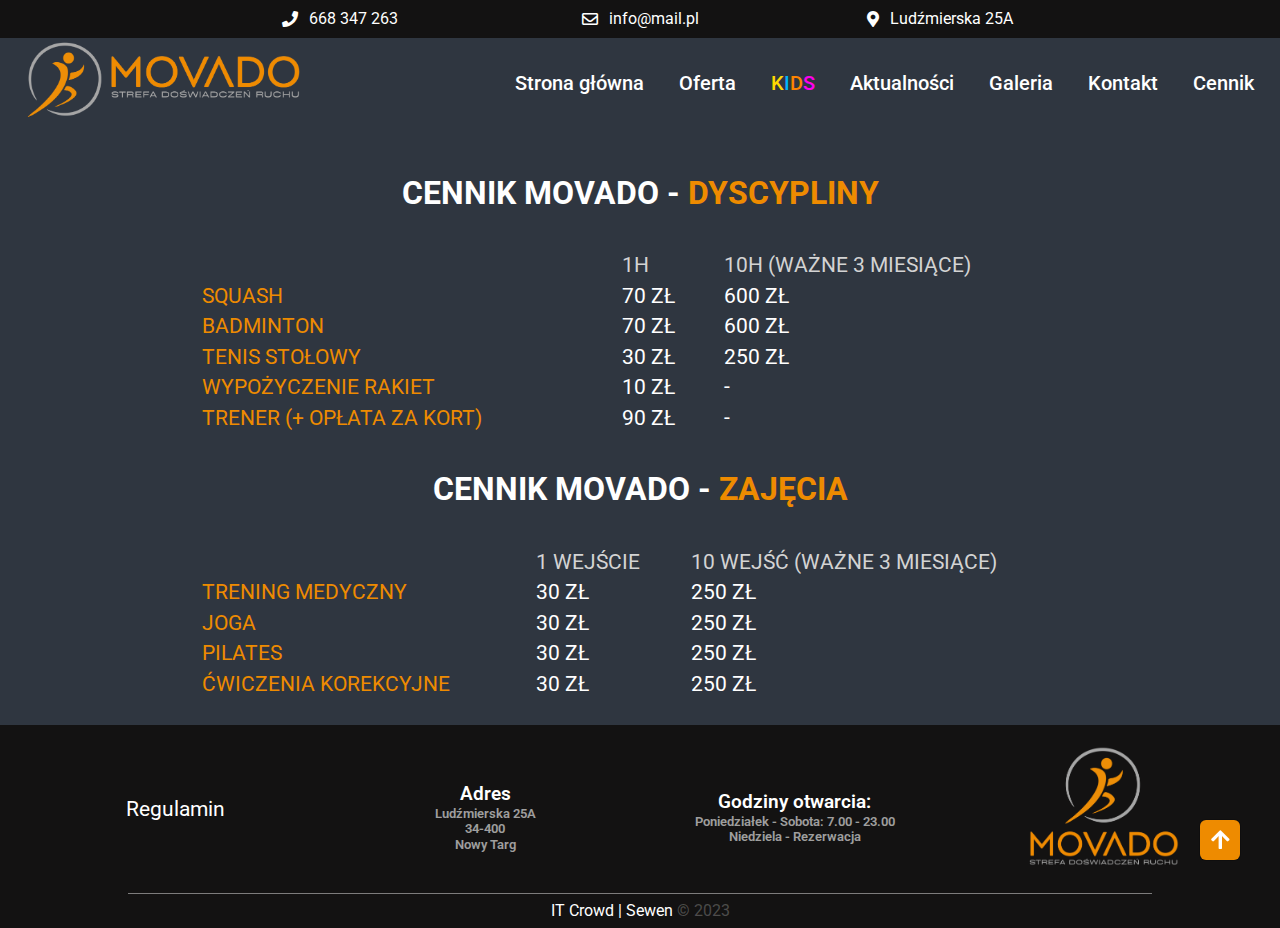
<file: pricing.html>
<!DOCTYPE html>
<html lang="pl">
<head>
    <!-- Metatags -->
    <meta charset="UTF-8">
    <meta name="viewport" content="width=device-width, initial-scale=1.0"/>
    <meta property="og:title" content="MOVADO - Strefa doświadczeń ruchu"/>
    <meta property="og:type" content="fitness.course"/>
    <meta property="og:description" content="Hala sportowa Movado w Nowym targu to: Squash • Badminton • Tenis stołowy • Bouldering • Zajęcia sportowe. Zainwestuj w ruch a zyskasz zdrowie!"/>
    <meta name="description" content="Hala sportowa Movado w Nowym targu to: Squash • Badminton • Tenis stołowy • Bouldering • Zajęcia sportowe. Zainwestuj w ruch a zyskasz zdrowie!"/>
    <meta property="og:image" content="img/MOVADO-WEBSITE-PREVIEW"/>
    <link rel="icon" type="image/png" href="img/MOVADO-PION.png"/>
    <link rel="apple-touch-icon" href="img/MOVADO-POZIOM.png"/>
    <meta property="og:url" content="http://movadosports.pl/"/>
    <link rel=”canonical” href=”http://movadosports.pl/”/>
    <title>MOVADO - Strefa doświadczeń ruchu</title>
    <!-- Styles -->
    <link rel="stylesheet" href="https://stackpath.bootstrapcdn.com/bootstrap/4.5.0/css/bootstrap.min.css" integrity="sha384-9aIt2nRpC12Uk9gS9baDl411NQApFmC26EwAOH8WgZl5MYYxFfc+NcPb1dKGj7Sk" crossorigin="anonymous">
    <link rel="stylesheet" href="css/normalize.css">
    <link rel="stylesheet" href="css/flickity.min.css">
    <!-- Fonts -->
    <link rel="preconnect" href="https://fonts.googleapis.com">
    <link rel="preconnect" href="https://fonts.gstatic.com" crossorigin>
    <link rel='stylesheet' id='google-fonts-css'  href='https://fonts.googleapis.com/css?family=Roboto%7CAlata%7CRoboto+Condensed%7COswald%7CRoboto+Slab&#038;display=swap&#038;ver=5.5' type='text/css' media='all' />
    <link rel="stylesheet" href="https://cdnjs.cloudflare.com/ajax/libs/font-awesome/6.4.0/css/all.min.css" integrity="sha512-iecdLmaskl7CVkqkXNQ/ZH/XLlvWZOJyj7Yy7tcenmpD1ypASozpmT/E0iPtmFIB46ZmdtAc9eNBvH0H/ZpiBw==" crossorigin="anonymous" referrerpolicy="no-referrer"/>
    <link rel="stylesheet" href="https://pro.fontawesome.com/releases/v5.15.4/css/all.css"/>
    <!-- MyStyles -->
    <link rel="stylesheet" href="css/style.css">
    <link rel="stylesheet" href="css/grid.css">
    <link rel="stylesheet" href="css/media.css"> 
</head>

<!-- Top navbar -->
<body style="height: 100%;" class="grid-container m-auto">
    <section class="top-bar">
		<div class="contact-card">
			<i class="fas fa-phone"></i>
			<p><a href="tel:+48668347263">668 347 263</a></p>
		</div>
		<div class="contact-card">
			<i class="far fa-envelope"></i>
			<p><a href="mailto:info@mail.pl">info@mail.pl</a></p>
        </div>
        <div class="contact-card">
			<i class="fas fa-map-marker-alt"></i>
			<p><a onclick="myhref()" href="https://maps.google.com/maps/dir//Lud%C5%BAmierska+25A+34-400+Nowy+Targ/@49.4728089,20.0094221,17z/data=!4m5!4m4!1m0!1m2!1m1!1s0x4715e4fc2204c859:0x99fb257976a16172" target="_blank">Ludźmierska 25A</a></p>
		</div>
	</section>
<!-- Top navbar -->

<!-- Menu -->
<div style="height: 100vh;">
    <nav id="menu" class="navbar-top">
        <a href="index.html" class="logo">
            <img src="img/MOVADO-POZIOM.png" alt="LOGO-MOVADO-FITNESS-SQUASH">
        </a>
        <button class="menu-toggler">
            <span></span>
            <span></span>
            <span></span>
        </button>
        <div class="navbar-menu">
            <a href="#main-carousel" onclick="disableMenu()">Strona główna</a>
            <a href="#offer" onclick="disableMenu()">Oferta</a>
            <a href="kids.html" class="kids" onclick="disableMenu()"><span style="color: #ffd900;">K</span><span style="color: #01b6ff;">I</span><span style="color:#fe8400;">D</span><span style="color: #ff00ee;">S</span></a>
            <a href="#blog" onclick="disableMenu()">Aktualności</a>
            <a href="#gallery-anchor" onclick="disableMenu()">Galeria</a>
            <a href="#contact-section" onclick="disableMenu()">Kontakt</a>
            <a href="pricing.html">Cennik</a>
        </div>
    </nav>
<!-- Menu -->

<!-- Main -->
<section class="pricing-regular">
    <h2 class="pricing-heading">Cennik MOVADO - <span>Dyscypliny</span></h2>
    <div class="divTable">
        <div class="divTableBody">
                <div class="divTableRow">
                <div class="divTableCell"></div>
                <div class="divTableCell table-pricing" >1h</div>
                <div class="divTableCell table-pricing">10h (ważne 3 miesiące)</div>
            </div>
            <div class="divTableRow">
                <div class="divTableCell table-heading">Squash</div>
                <div class="divTableCell">70 zł</div>
                <div class="divTableCell">600 zł</div>
            </div>
            <div class="divTableRow">
                <div class="divTableCell table-heading">Badminton</div>
                <div class="divTableCell">70 zł</div>
                <div class="divTableCell">600 zł</div>
            </div>
            <div class="divTableRow">
                <div class="divTableCell table-heading">Tenis stołowy</div>
                <div class="divTableCell">30 zł</div>
                <div class="divTableCell">250 zł</div>
            </div>
            <div class="divTableRow">
                <div class="divTableCell table-heading">Wypożyczenie rakiet</div>
                <div class="divTableCell">10 zł</div>
                <div class="divTableCell">-</div>
            </div>
            <div class="divTableRow">
                <div class="divTableCell table-heading">Trener (+ opłata za kort)</div>
                <div class="divTableCell">90 zł</div>
                <div class="divTableCell">-</div>
            </div>
        </div>
    </div>
<!-- Cennik bouldering - póki co wyłączony -->
<!-- <h2 class="pricing-heading">Cennik MOVADO - <span>Bilet jednorazowy</span></h2>
    <div class="divTable">
        <div class="divTableBody">
            <div class="divTableRow">
                <div class="divTableCell"></div>
                <div class="divTableCell table-pricing">Normalny</div>
                <div class="divTableCell table-pricing">Ulgowy (uczeń / student)</div>
                <div class="divTableCell table-pricing">Dzieci 5 - 10 lat</div>
            </div>
            <div class="divTableRow">
                <div class="divTableCell table-heading">Bouldering / Ścianka wspinaczkowa</div>
                <div class="divTableCell">30 zł</div>
                <div class="divTableCell">25 zł</div>
                <div class="divTableCell">20 zł</div>
            </div>
            <div class="divTableRow">
                <div class="divTableCell table-heading">Trener 1h</div>
                <div class="divTableCell">70 zł</div>
                <div class="divTableCell">60 zł</div>
                <div class="divTableCell">50 zł</div>
            </div>
        </div>
    </div> -->
<!-- Cennik bouldering - póki co wyłączony -->
<h2 class="pricing-heading">Cennik MOVADO - <span>ZAJĘCIA</span></h2>
    <div class="divTable">
        <div class="divTableBody">
            <div class="divTableRow">
                <div class="divTableCell"></div>
                <div class="divTableCell table-pricing">1 wejście</div>
                <div class="divTableCell table-pricing">10 wejść (ważne 3 miesiące)</div>
            </div>
            <div class="divTableRow">
                <div class="divTableCell table-heading">TRENING MEDYCZNY</div>
                <div class="divTableCell">30 zł</div>
                <div class="divTableCell">250 zł</div>
            </div>
            <div class="divTableRow">
                <div class="divTableCell table-heading">JOGA</div>
                <div class="divTableCell">30 zł</div>
                <div class="divTableCell">250 zł</div>
            </div>
            <div class="divTableRow">
                <div class="divTableCell table-heading">PILATES</div>
                <div class="divTableCell">30 zł</div>
                <div class="divTableCell">250 zł</div>
            </div>
            <div class="divTableRow">
                <div class="divTableCell table-heading">Ćwiczenia korekcyjne</div>
                <div class="divTableCell">30 zł</div>
                <div class="divTableCell">250 zł</div>
            </div>
        </div>
    </div>
</section>
<!-- Main -->

<!-- Footer -->
<footer class="grid-item">
    <section class="triple">
        <div id="scope">
            <a href="#">Regulamin</a>
        </div>
        <div id="address">
            <h3>Adres</h3>
            <p>Ludźmierska 25A</p>
            <p>34-400</p>
            <p>Nowy Targ</p>
        </div>
        <div id="hours">
            <h3>Godziny otwarcia: </h3>
            <p>Poniedziałek - Sobota: 7.00 - 23.00</p>
            <p>Niedziela - Rezerwacja</p>
        </div>
        <div class="fb-div">
            <img src="img/MOVADO-PION.png" alt="LOGO-MOVADO-FITNESS-SQUASH" style="width: 150px;" />
        </div>
    </section>
    <section class="copyright"><a href="https://itcrowd.net.pl/" target="_blank">IT Crowd | Sewen</a> &copy; 2023</section>
</footer>
<!-- Footer -->

<!-- Go to top button -->
    <button id="go2Top" class="fas fa-arrow-up goTop" style="cursor: pointer; opacity: 1; line-height: 40px;"></button>
<!-- Go to top button -->

<!-- Sctipts -->
    <script src="js/flickity.pkgd.min.js"></script>
<!-- MyScripts -->
    <script src="js/scripts.js"></script>

</body>
</html>
</file>
<file: css/style.css>
/* General */
@import url('https://fonts.googleapis.com/css2?family=Roboto:wght@100;300;400;500;700&display=swap');
*{
    margin: 0; 
    padding: 0;
    text-decoration: none;
    font-family: 'Roboto', sans-serif;
    box-sizing: border-box;
    outline: 0 !important;
    text-decoration: none !important;
}
:root{
    --main-color: #ee8b00;
    --bg:#2f3640;
}
html {
    scroll-behavior: smooth;
    overflow-x: hidden;
}
input::-webkit-outer-spin-button,
input::-webkit-inner-spin-button {
    -webkit-appearance: none;
    margin: 0;
}
input[type=number] {
    -moz-appearance: textfield;
    appearance: textfield;
}
a.anchor {
    display: block; 
    position: relative; 
    top: -80px; 
    visibility: hidden;
}
/* Scrollbar */
::-webkit-scrollbar{
    width: 10px;
    background-color: #f1f1f1;
}
::-webkit-scrollbar-track {
    background-color: transparent;
}
::-webkit-scrollbar-thumb {
    background-color: var(--main-color);
    border-radius: 2;
}
/* Scrollbar */

/* General */

/* Section heading */
.heading {
    text-align: center;
    color: #fff;
    text-transform: uppercase;
    font-size: 2.5rem !important;
    padding: 3vh 0%;
}
.heading span {
    color: var(--main-color);
    text-transform: uppercase;
}
/* Section heading */

/* Navbar top */
.navbar-top {
    display: flex;
    background-color: var(--bg);
    height: 10vh;
    min-height: 65px;
    justify-content: space-between;
    position: fixed;
    z-index: 999;
    top: 38px;

    transition: 0.2s;
} .navbar-scrolled {
    display: flex;
    justify-content: space-between;
    background-color: var(--bg);
    height: 8.5vh;
    min-height: 65px;
    position: fixed;
    z-index: 999;
    transition: 0.2s;
}
.top-bar {
	transition: 0.2s ease;
	z-index: 9999;
	display: flex; 
	align-items: center;
    justify-content: center;
	position: fixed;
	width: 100%;
	background-color: #131212;
	color: #fff;
} .top-bar .contact-card {
    display: flex;
    justify-content: center;
    width: 300px;
    height: 38px;
    font-size: 9pt;
	align-items: center;
} .top-bar .contact-card i {
	margin-right: 2%;
} .top-bar .contact-card p {
	margin: 0;
	padding: 0;
	margin-left: 5px;
}
.contact-card a {
    color: white;
    transition: .3s ease;
}
.contact-card a:hover {
    color: var(--main-color);
}
/* Navbar top */

/* Menu */
nav{
    display: flex;
    align-items: center;
    justify-content: space-around;
    position: fixed;
    background-color: rgb(0, 0, 0);
    width: 100%;
    padding: 2%;
    z-index: 9999;
    transition: .3s linear;
    height: 10vh;
}
.logo img {
    height: 9vh;
    width: auto;
}
.menu-toggler{
    background: none;
    width: 30px;
    border: none;
    cursor: pointer;
    position: relative;
    outline: none;
    z-index: 1000;
    display: none;
}
.menu-toggler span{
    display: block;
    height: 3px;
    background-color: #fff;
    margin: 6px 0;
    position: relative;
    transition: .3s linear;
}
.navbar-menu a{
    font-family: 'Roboto', sans-serif;
    color: #fff;
    font-size: 20px;
    font-weight: 500;
    margin-left: 30px;
    transition: .2s linear;
}
.navbar-menu a:hover{
    color: var(--main-color); 
}
.menu-toggler {
    background: none;
    width: 30px;
    padding: 0;
    border: none;
    cursor: pointer;
    position: relative;
    z-index: 1000;
}
.menu-toggler:focus {
    outline: 0;
}
.menu-toggler span{
    display: block;
    height: 3px;
    background-color: #fff;
    margin: 6px 0;
    position: relative;
    transition: .3s linear;
}
.menu-toggler.active span:nth-child(1){
    transform: rotate(-45deg);
    top: 4px;
}
.menu-toggler.active span:nth-child(2){
    opacity: 0;
}
.menu-toggler.active span:nth-child(3){
    transform: rotate(45deg);
    bottom: 14px;
}
/* Menu */

/* Main - carousel */
.main-carousel {
    height: 100vh;
    margin-top: 38px;
}
.flickity-prev-next-button {
    width: 44px;
    height: 44px;
    transition: .2s ease-in;
} 
.flickity-prev-next-button:hover {
    color: var(--main-color);
}
.carousel-cell {
    padding: 80px 0;
    width: 100%;
    display: flex;
    justify-content: center;
    align-items: center;
    flex-direction: column;
    text-align: center;
    font-size: 10pt;
    left: 0 !important;
    opacity: 0;
    transition: opacity 0.3s ease-in-out;
    z-index: -1;
    height: 100%;
    background-color: rgba(0, 0, 0, 0.5);
    background-blend-mode: overlay;
} 
.carousel-cell.is-selected {
    opacity: 1;
    z-index: 0;
} 
.carousel-cell p {
    font-size: 16pt;
    width: 70%;
    line-height: 35px;
    color: #fff;
} 
.carousel-cell h2 {
    color: var(--main-color);
    font-weight: bold;
}
.flickity-page-dots {
    display: none;
}
.testimonial-icon {
    color: #fff;
    font-size: 64pt;
    padding: 1% 0;
}
/* Main - carousel */

/* Informations */
.wrapper {
    display: flex;
    justify-content: center;
    align-items: center;
    flex-direction: column;
    text-align: center;
    padding: 2% 1%;
    padding-top: 38px;
    background-color: var(--bg);
    color: #fff;
} .wrapper .card-holder {
    display: flex;
    justify-content: space-around;
    width: 100%;
} .wrapper h2 {
    text-align: center;
    color: #fff;
    text-transform: uppercase;
    font-size: 30px;
}
.wrapper p {
    font-size: 19px;
    color: lightgray;
}
.meta-card {
    display: flex;
    flex-direction: column;
    justify-content: flex-start;
    align-items: center;
    padding: 2% 3%;
    width: 50%;
    cursor: pointer;
    transition: .2s ease-in;
} 
.meta-card i {
    font-size: 36pt;
    margin-bottom: 10%;
    /* color: #fff; */
} 
.meta-card h4 {
    font-size: 15pt;
    /* color: rgb(109, 109, 109); */
} 
.meta-card img {
    width: 100px;
    margin-bottom: 10%;
}
.meta-card:hover {
    transform: scale(1.05);
    background: var(--main-color);
}
.offer-slider{
    display: flex;
    align-items: center;
    justify-content: space-between;
    flex-direction: row;
    width: 100%;
    top: 8vh;
    padding: 2%;
    font-size: 1rem;
    background-color: white;
    position: fixed;
    right: -100%;
    transition: .3s ease-in-out;
    z-index: 998;
    bottom: 0;
    overflow: auto;
}
.offer-slider-content{
    width: 50%;
    text-align: justify;
}
.offer-slider-content h2 {
    font-size: 28px;
}
.offer-slider-image {
    width: 40%;
    display: flex;
    justify-content: flex-end;
    align-items: center;
}
.offer-slider img{
    border-radius: 100%;
    width: 90%;
    aspect-ratio: 1/1;
    object-fit: cover;
    object-position: center;
}
.offer-slider-disable {
    transition: .3s;
    transition-delay: .4s;
    position: absolute;
    top: 2vh;
    margin-right: 1%;
    right: 0;
    cursor: pointer;
}
.active2 {
    right: 0;
}
.button-active {
    opacity: 1 !important;
}
.offer-slider-text {
    display: none;
}
.offer-slider-question {
    cursor: pointer;
    color: var(--main-color);
}
/* Informations */

/* Blog */
.products-wrapper {
    display: flex;
    flex-direction: column;
    align-items: center;
    margin-bottom: 4%;
}
.products-wrapper h2 {
    text-align: center;
    color: white;
    text-transform: uppercase;
    font-size:35px;
}
.products {
    display: flex;
    flex-direction: column;
    width: 100%;
    padding-right: 5%;
    padding-left: 5%;
}
.news-card {
    text-align: center;
    color: white;
    display: flex;
    flex-direction: column;
    justify-content: space-around;
    align-items: center;
    padding: 4%;
    width: 100%;
    background-color: var(--bg);
    margin-bottom: 3%;
} 
.news-card-meta {
    display: flex;
    flex-direction: column;
    justify-content: space-around;
    align-items: center;

    margin-bottom: 3%;
}
.read-more {
    color: white;
    background-color: var(--main-color);
    border: none;
    transition: 0.2s ease-in !important;
    width: 120px;
}
.read-more:hover {
    background-color: #e9a74b !important;
    width: 140px;
}
.blog-title {
    color: white !important;
    transition: .2s ease-in;
}
.blog-title:hover {
    color: var(--main-color);
}
.blog-category{
    color: red !important;
    cursor: pointer;
    transition: .2s;
}
.blog-category:hover {
    opacity: 0.8;
}
/* Blog */

/* Gallery */
.gallery-carousel {
    width: 25%;
    height: 65vh;
}
#gallery {
    background-color: var(--bg);
}
.gallery-content img {
    margin: 1% 1%;
    cursor: pointer;
    width: 22.7%;
    transition: 0.6s ease-in-out;
    filter: grayscale(100%);
    background: none !important;
}
.gallery-content img:hover {
    transform: scale(1.05);
    filter: grayscale(0%);
}
.gallery-btn {
    color: white;
    width: 100%;
    display: flex;
    justify-content: center;
    align-items: center;
    height: 8vh;
    transition: .3s ease-in-out;
    font-weight: bold;
    cursor: pointer;
    font-size: 25px;
}
.gallery-btn:hover {
    background-color: var(--main-color);
    color: white;
}
/* Gallery */

/* Contact */
.contact-section {
    display: flex;
    flex-direction: column;
    justify-content: center;
    align-items: center;
    text-align: center;
}
.contact-section h2 {
    text-align: center;
    color: #000;
    text-transform: uppercase;
    font-size: 35px;
}
.opening-hours {
    display: flex;
    justify-content: center;
    align-items: center;
    flex-direction: row;
    flex-wrap: wrap;
    width: 100%;
    padding: 0% 2%;
    margin-bottom: 1%;
    font-size: 15px;
    text-align: center;
}
.opening-hours p{
    margin-left: 1%;
    margin-right: 1%;
    color: grey;
    margin-bottom: 0;
}
.contact-info {
    width: 100%;
    display: flex;
    flex-direction: row-reverse;
    justify-content: center;
    align-items: center;
    flex-wrap: wrap;
}
.map {
    width: 80%;
    height: 600px;
    display: block;
}
.contact-cards {
    height: 600px;
    width: 20%;
    background-color: var(--bg);
    display: flex;
    flex-direction: column;
    align-items: center;
    justify-content: center;
    flex-wrap: wrap;
}
.card {
    font-size: 18px;
    width: 20%;
    height: 300px;
    display: flex;
    flex-direction: column;
    justify-content: center;
    align-items: center;
    color: #fff;
    cursor: pointer;
    outline: 0;
    border: none;
    border-radius: 0;
    flex-wrap: wrap;
}
.card:hover .card-icon{
    background: none;
    color: var(--main-color);
    transform: scale(1.6);
}
.card p{
    margin-top: 20px;
    font-weight: 400;
    letter-spacing: 2px;
    max-height: 0;
    transition: 0.3s linear;
}
.card-icon {
    font-size: 28px;
    background: var(--main-color);
    width: 60px;
    height: 60px;
    text-align: center;
    line-height: 60px !important;
    border-radius: 50%;
    transition: 0.3s linear;
}
.card a {
    color: black;
}
/* Contact */  

/* Footer */
footer {
    background-color: #131212;
}
footer .triple {
    display: flex;
    justify-content: center;
    align-items: center;
    text-align: center;
    flex-direction: row;
    color: #fff;
    padding: 1em;
}
footer .triple div {
    width: 100%;
}
footer .triple div h3 {
    font-family: 'Roboto', sans-serif;
    font-weight: 600;
    font-size: 14pt;
    margin-top: 1em;
}
footer .triple div p {
    font-weight: 600;
    color: rgba(255,255,255,0.6);
    font-size: 10pt;
    margin: auto;
}
.fb {
    margin-top: 1em;
}
footer .copyright {
    display: block;
    width: 80%;
    text-align: center;
    padding: 0.5em 0;
    margin: auto;
    border-top: 1px solid rgba(255, 255, 255, 0.45);
    font-size: 12pt;
    color: rgba(255, 255, 255, 0.25);
}
footer .triple #address, footer .triple #hours {
    display: none;
}
footer a {
    color: #fff;
    transition: 0.2s;
} 
footer a:hover {
    text-decoration: none;
    color: var(--main-color);
} 
/* Footer */

/* Go to top button */
#go2Top {
    position: fixed;
    z-index: 999;
    bottom: 40px;
    right: 40px;
    width: 40px;
    height: 40px;
    background-color: var(--main-color);
    border: none;
    box-shadow: 0px 0px 0px 1px rgba(0, 0, 0, 0.2);
    border-radius: 6px;
    cursor: pointer;
    color: #fff;
    outline: none;
    line-height: 40px;
    transition-duration: 0.6s;
    display: flex;
    justify-content: center;
    opacity: 0;
}
#go2Top:hover {
    line-height: 20px !important;
}
/* Go to top button */
  
/* Article page */

/* Article-site */
.articleholder {
    margin: auto;
    padding: 6%; 
    margin-top: 22vh;
    margin-bottom: 6vh;
    width: 70vw;
    display: flex; 
    flex-direction: column; 
    justify-content: center;
    text-align: justify;
    align-items: center; 
    border-radius: 15px;
    box-shadow: 0px 0px 15px 3px rgba(0, 0, 0, 0.589);
    
}
.article-holder-image {
    display: flex;
    justify-content: center;
    align-items: center;
    width: 120.5%;
    height: 60vh;
    margin-bottom: 4%;
    margin-top: 4%;
    background-attachment: fixed;
    background-position: center;
    background-size: cover;
}
.title-article {
    justify-content: center;
    align-items: center;
    display: flex;
    color: black;
    font-size: 55px;
}
.articleholder img {
    margin-top: 4%;
    height: 20vh !important;
    width: auto !important;
}
/* Article page */
/* Pricing */
.pricing-regular {
    padding-top: 18vh;
    display: flex;
    justify-content: center;
    align-items: center;
    background-color: var(--bg);
    flex-direction: column;
}
.divTable{
    margin: 2% 0%;
	display: table;
	width: 70%;
    color: white;
}
.divTableRow {
	display: table-row;
    border-bottom: 2px solid white;
}
.divTableHeading {
	background-color: #EEE;
	display: table-header-group;
}
.divTableCell, .divTableHead {
    text-transform: uppercase;
	display: table-cell;
	padding: 3px 10px;
}
.divTableHeading {
	background-color: #EEE;
	display: table-header-group;
	font-weight: bold;
}
.divTableFoot {
	background-color: #EEE;
	display: table-footer-group;
	font-weight: bold;
}
.divTableBody {
	display: table-row-group;
}
.pricing-heading {
    text-align: center;
    color: #fff;
    text-transform: uppercase;
    font-size: 2rem !important;
    padding: 1% 0%;
}
.pricing-heading span {
    color: var(--main-color);
    text-transform: uppercase;
}
.table-heading {
    color: var(--main-color);
}
.table-pricing {
    color: lightgray;
}
/* Pricing */
/* Kids */
.meta-card-kids {
    display: flex;
    flex-direction: column;
    justify-content: flex-start;
    align-items: center;
    padding: 2% 3%;
    width: 33%;
    cursor: pointer;
    transition: .2s ease-in;
}
.meta-card-kids h4 {
    font-size: 15pt;
    /* color: rgb(109, 109, 109); */
} 
.meta-card-kids img {
    height: 35vh;
    border-radius: 100%;
    aspect-ratio: 1/1;
    object-fit: cover;
    object-position: center;
    margin-bottom: 10%;
}
.kids-section-text {
    width: 60%;
}
/* Kids */
</file>
<file: css/grid.css>
/* All */
.top-bar {
	grid-area: top-bar;
}
header {
    grid-area: header;
}
main {
    grid-area: main;
}
aside {
    grid-area: aside;
}
footer {
    grid-area: footer;
}
.grid-container {
    display: grid;
    grid-template-areas: 
	"top-bar"
    "header"
    "aside"
    "main"
    "footer";
    grid-template-columns: 1fr;
    font-size: 16pt;
}
</file>
<file: css/media.css>
@media(min-width: 600px) {
    .top-bar .contact-card {
	    font-size: 12pt;	
		margin-left: 0;
	}
}

@media(min-width: 980px) {
    .navbar-left {
        margin-left: 2%;
    }
    
    .navbar-right, .navbar-left {
        display: flex;
        align-items: center;
        /* width: 8%; */
    }
    .navbar-left {
        width: 11%;
    } .navbar-right {
        justify-content: space-between;
        width: 100%;
    } .navbar-right ul {
        margin: 0;
        padding-left: 20%;
        list-style-type: none;
    
        display: flex;
        align-items: center;
    } .navbar-right ul .menu-item {
        margin-right: 25px;
        text-align: center;
        text-transform: uppercase;
        font-size: 12pt;
        font-weight: bold;
    } .navbar-item {
        margin-left: 5%;
    }

    .menu-toggler {
        display: none;
    }

    .products {
        flex-direction: row;
    } .news-card:first-child {
        margin-right: 3%;
    }

    .contact-wrapper input, .contact-wrapper textarea {
        width: 75%;
    }

    footer .triple #address, footer .triple #hours {
        display: block;
    }

    .meta-card {
        padding: 2% 3%;
        width: 33%;
    } 
    .meta-card h4 {
        font-size: 20pt;
    } 
    .meta-card img {
        width: 75px;
    }
}

@media(min-width: 1150px) {
    .navbar-right {
        /* justify-content: space-between; */
        width: 100%;
    }

    .wrapper .meta-card i {
        font-size: 64pt;
    } .meta-card h3 {
        font-size: 24pt;
        /* color: rgb(109, 109, 109); */
    } .wrapper h1 {
        font-size: 28pt;
    }

    .contact-wrapper input, .contact-wrapper textarea {
        width: 50%;
    } 
}
@media screen and (max-width: 500px) {
    .meta-card {
        width: 100%;
    }
    .meta-card img {
        width: 100px;
    }
    .meta-card h4 {
        font-size: 18pt;
    }
}
@media screen and (max-width: 1200px){
    .home h1 {
      font-size: 35px;
    }
    .menu-toggler{
      display: block;
    }
    nav {
      position: fixed;
    }
    .navbar-menu{
      position: fixed;
      height: 100vh;
      width: 100%;
      background: #131212;
      right: -100%;
      top: 0;
      max-width: 400px;
      padding: 120px 40px;
      transition: .3s ease-out;
      z-index: 999;
      text-align: center;
    }
    .navbar-menu a{
      display: block;
      font-size: 22px;
      margin: 30px 0;
      text-transform: uppercase;
    }
    .menu-toggler {
      position: fixed;
      right: 5%;
    }
    .navbar-menu.active{
      right: 0;
    }
    .menu-toggler.active span:nth-child(1){
      transform: rotate(-45deg);
      top: 4px;
    }
    .menu-toggler.active span:nth-child(2){
      opacity: 0;
    }
    .menu-toggler.active span:nth-child(3){
      transform: rotate(45deg);
      bottom: 14px;
    }
    .offer-slider-content {
        width: 90%;
    }
    .offer-slider-image {
        width: 90%;
    }
    .offer-slider-disable {
        top: 4vh;
    }
    .offer-slider-image {
        justify-content: center;
    }
    .kids-section-text {
        width: 80%;
        font-size: 17px !important;
    }
}
@media screen and (max-width: 1400px) {
    .gallery-carousel {
        width: 33%;
        height: 64vh;
    }
}
@media screen and (max-width: 1200px) {
    .gallery-carousel {
        width: 50%;
        height: 64vh;
    }
}
@media screen and (max-width: 800px) {
    .gallery-carousel {
        width: 100%;
        height: 64vh;
    }
    .offer-slider {
        flex-direction: column;
    }
}
@media screen and (max-width: 1200px) {
    .contact-cards {
        flex-direction: row;
        justify-content: center;
        align-items: center;
        width: 100%;
        height: auto;
        width: 100%;
        background-color: transparent;
    }
    .card {
        height: 200px;
        width: 40%;
        margin: 2%;
        border-radius: 0.25rem;
    }
    .map {
        width: 100%;
    }
}
@media screen and (max-width: 800px) {
    .card {
        width: 80%;
    }
    .articleholder {
        width: 90%;
    }
    .article-holder-image {
        width: 115.5%;
    }
    .offer-slider-content h2{
        text-align: center;
    }
    .kids-section-text {
        width: 90%;
        font-size: 16px !important;
    }
}
@media screen and (max-width: 450px) {
    .card {
        width: 98%;
    }
    .heading {
        padding: 0 2%;
    }
}
@media screen and (max-width: 870px) {
    .divTable {
        width: 90%;
        font-size: 15px;
    }
    .heading {
        font-size: 2rem !important;
    }
    .pricing-heading {
        font-size: 1.5rem !important;
    }
}
@media screen and (max-width: 500px) {
    .divTable {
        width: 98%;
        font-size: 12px;
    }
    .heading {
        padding: 5vh 0%;
    }
}
@media screen and (max-width: 370px) {
    .divTable {
        font-size: 10px;
    }
    .pricing-heading {
        font-size: 1.2rem !important;
    }
}
@media screen and (max-width: 315px) {
    .divTable {
        font-size: 8px;
    }
}
@media screen and (max-width: 950px) {
    .meta-card-kids {
        width: 50%;
    }
}
@media screen and (max-width: 630px) {
    .meta-card-kids {
        width: 70%;
    }
}
</file>
